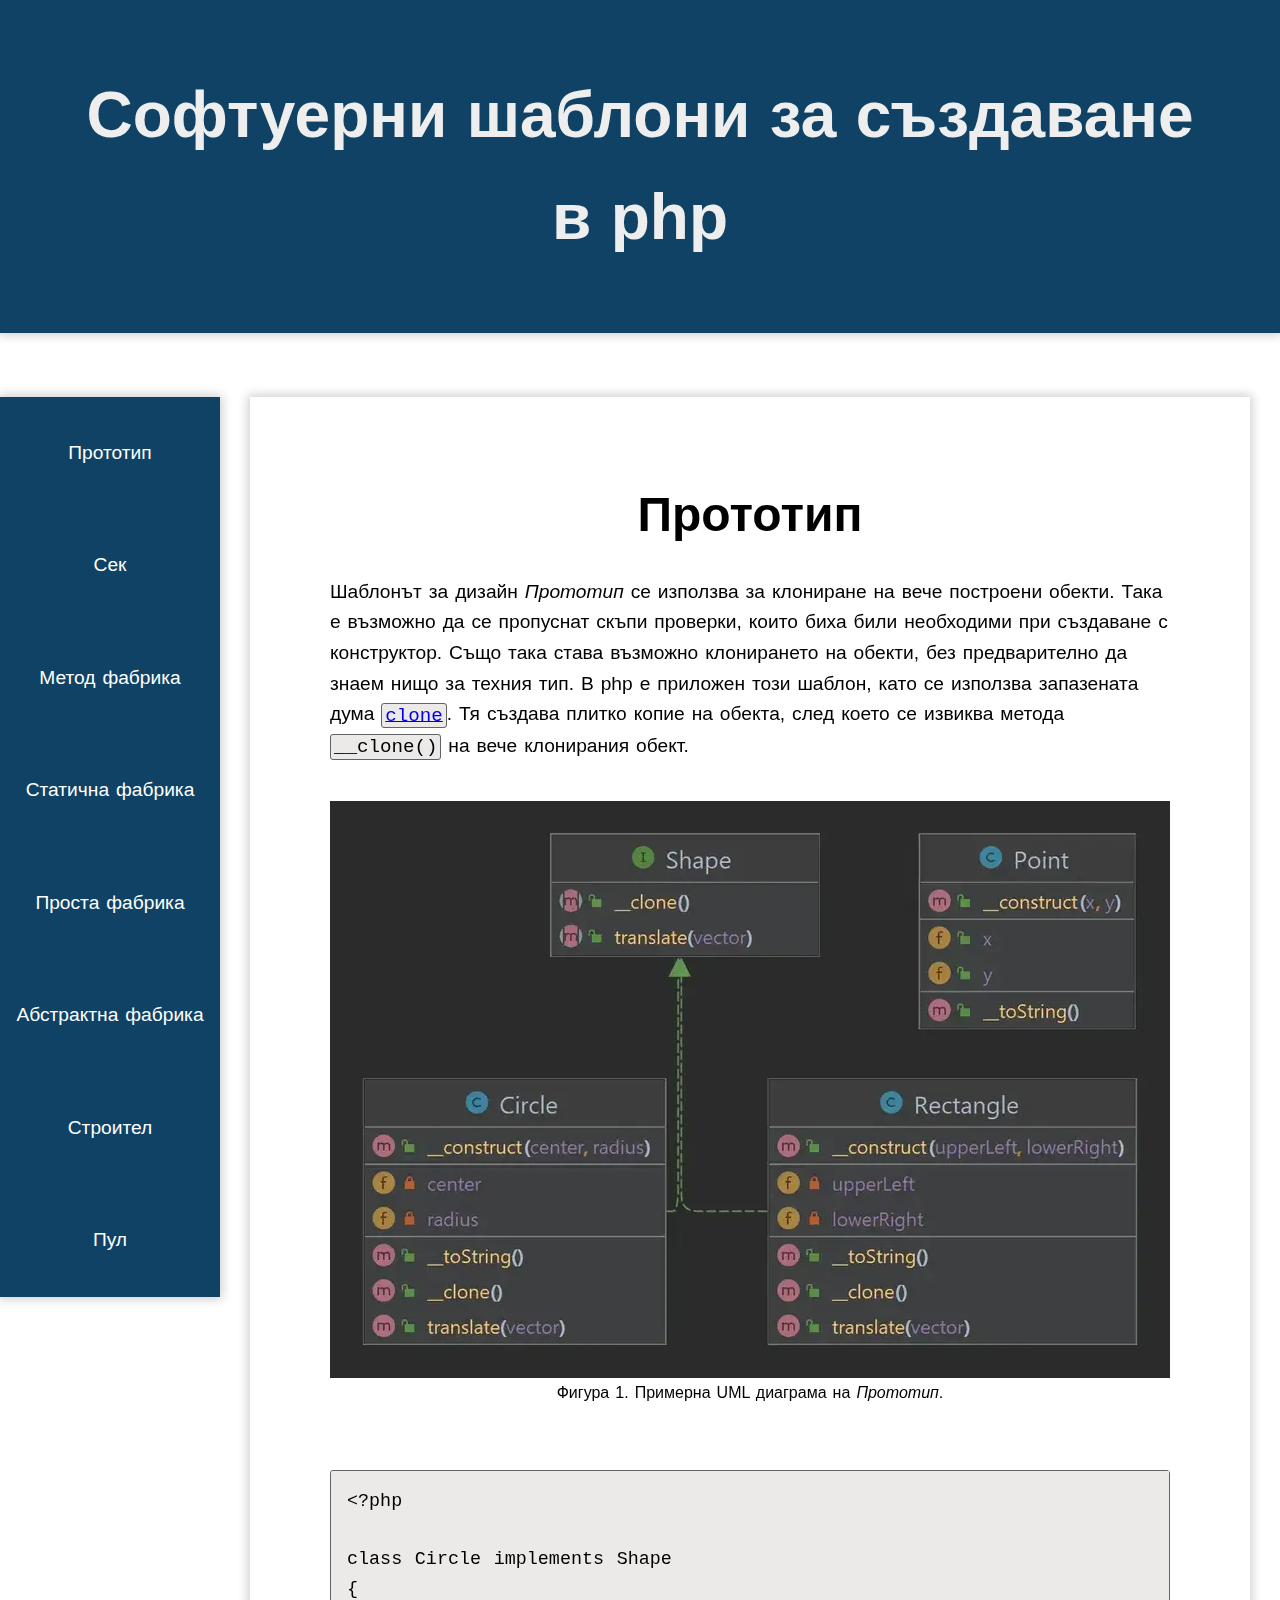
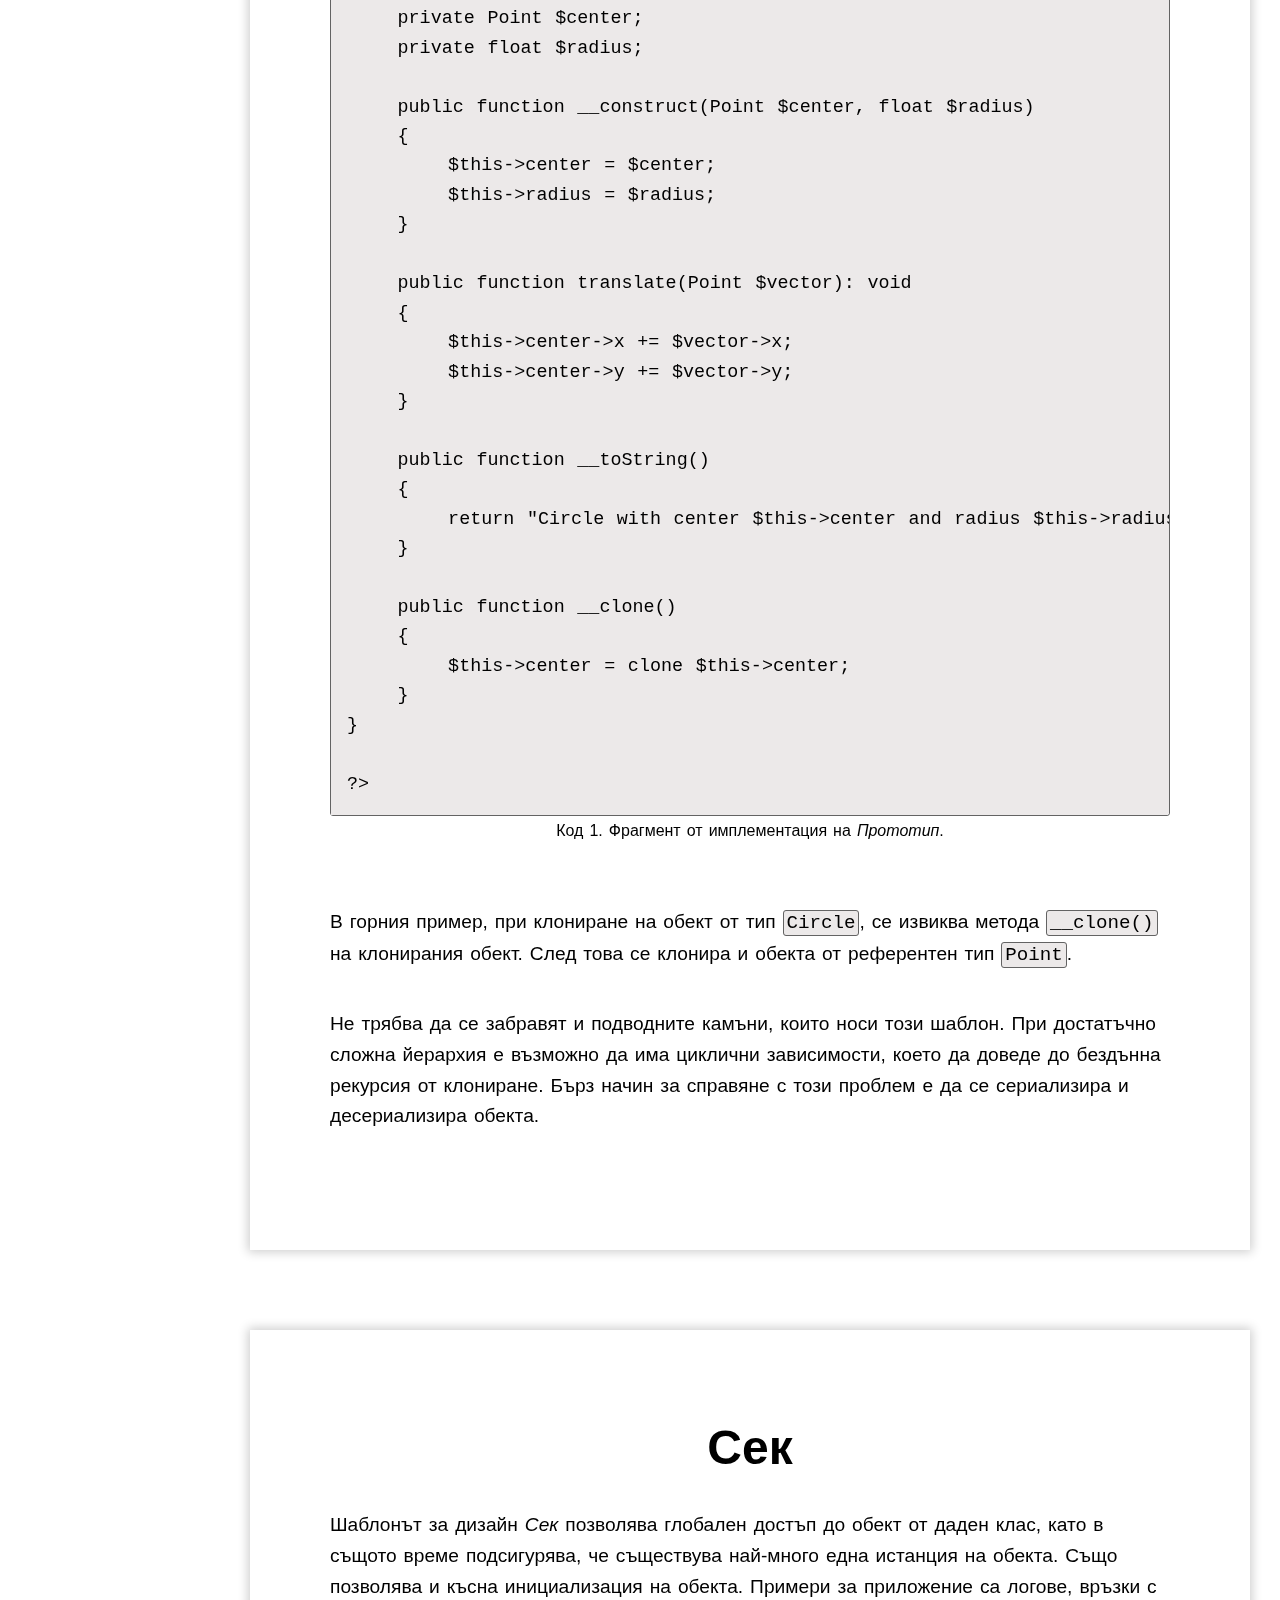
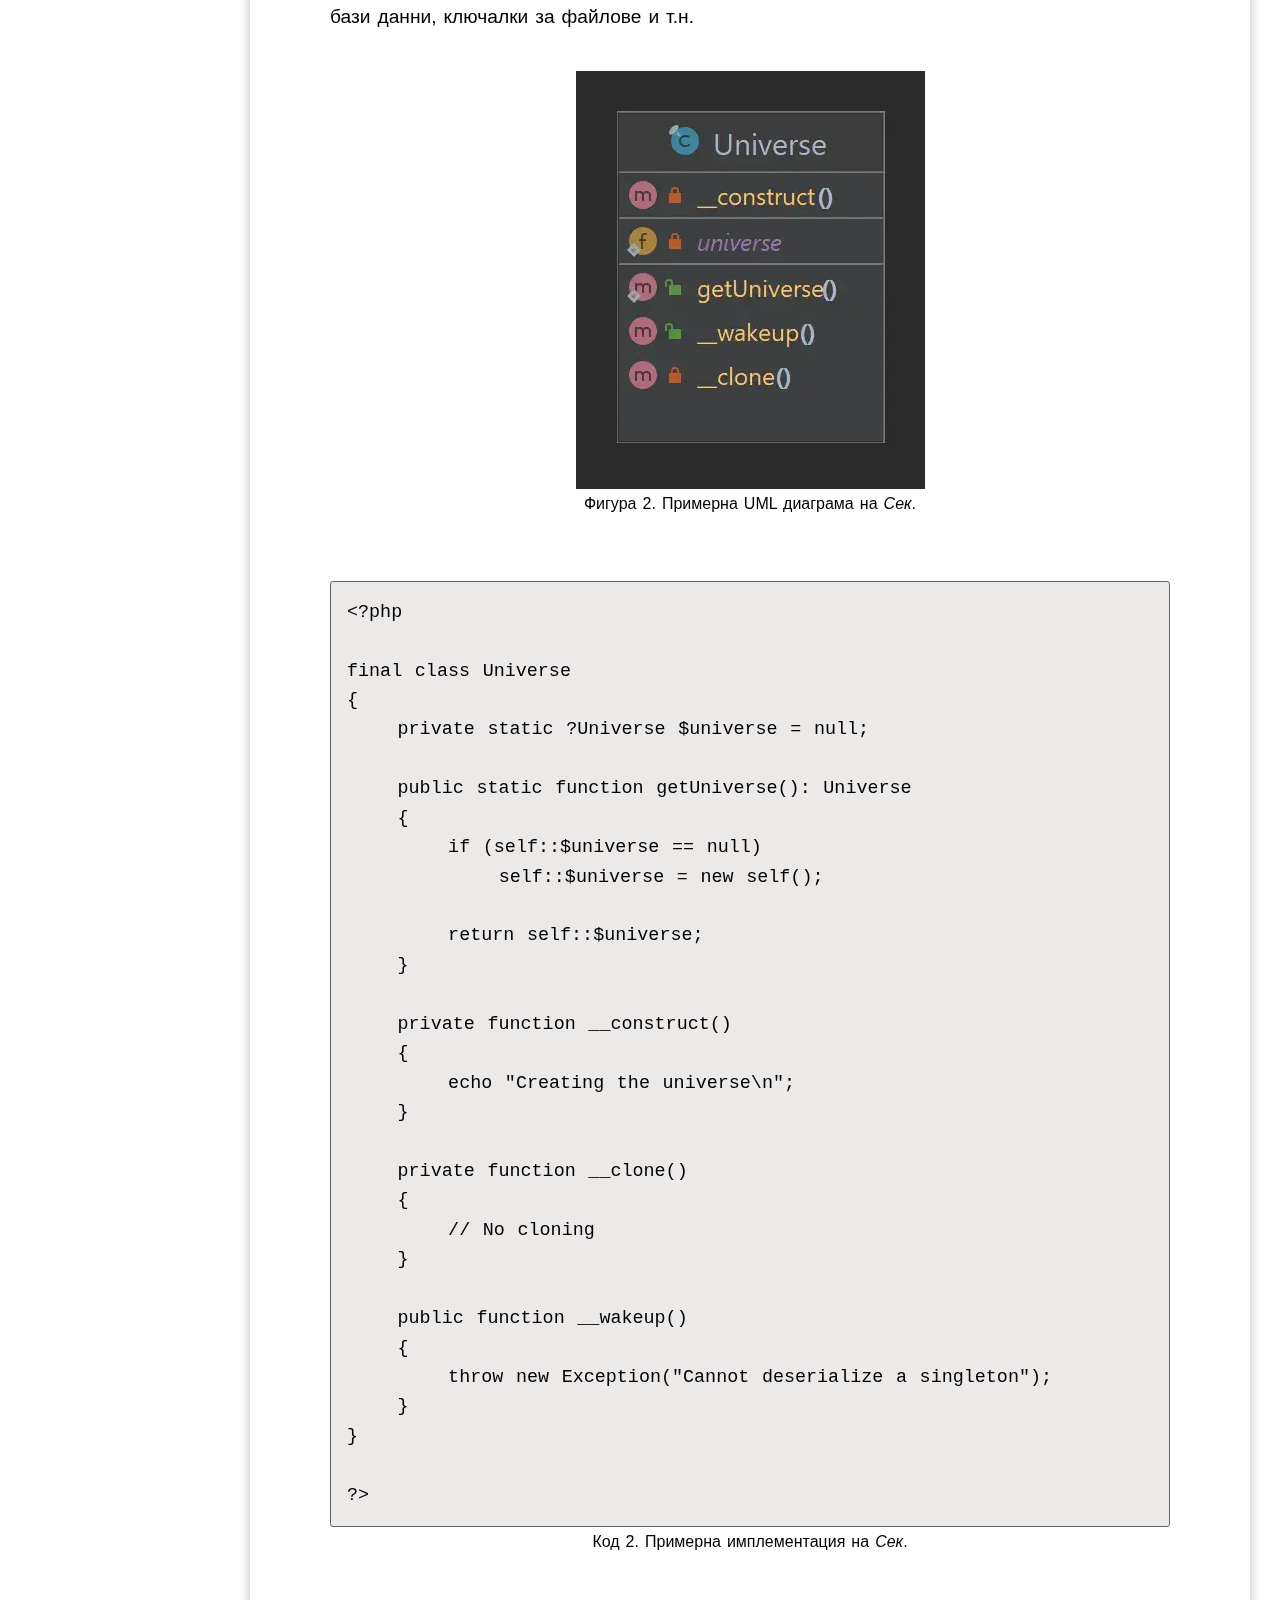
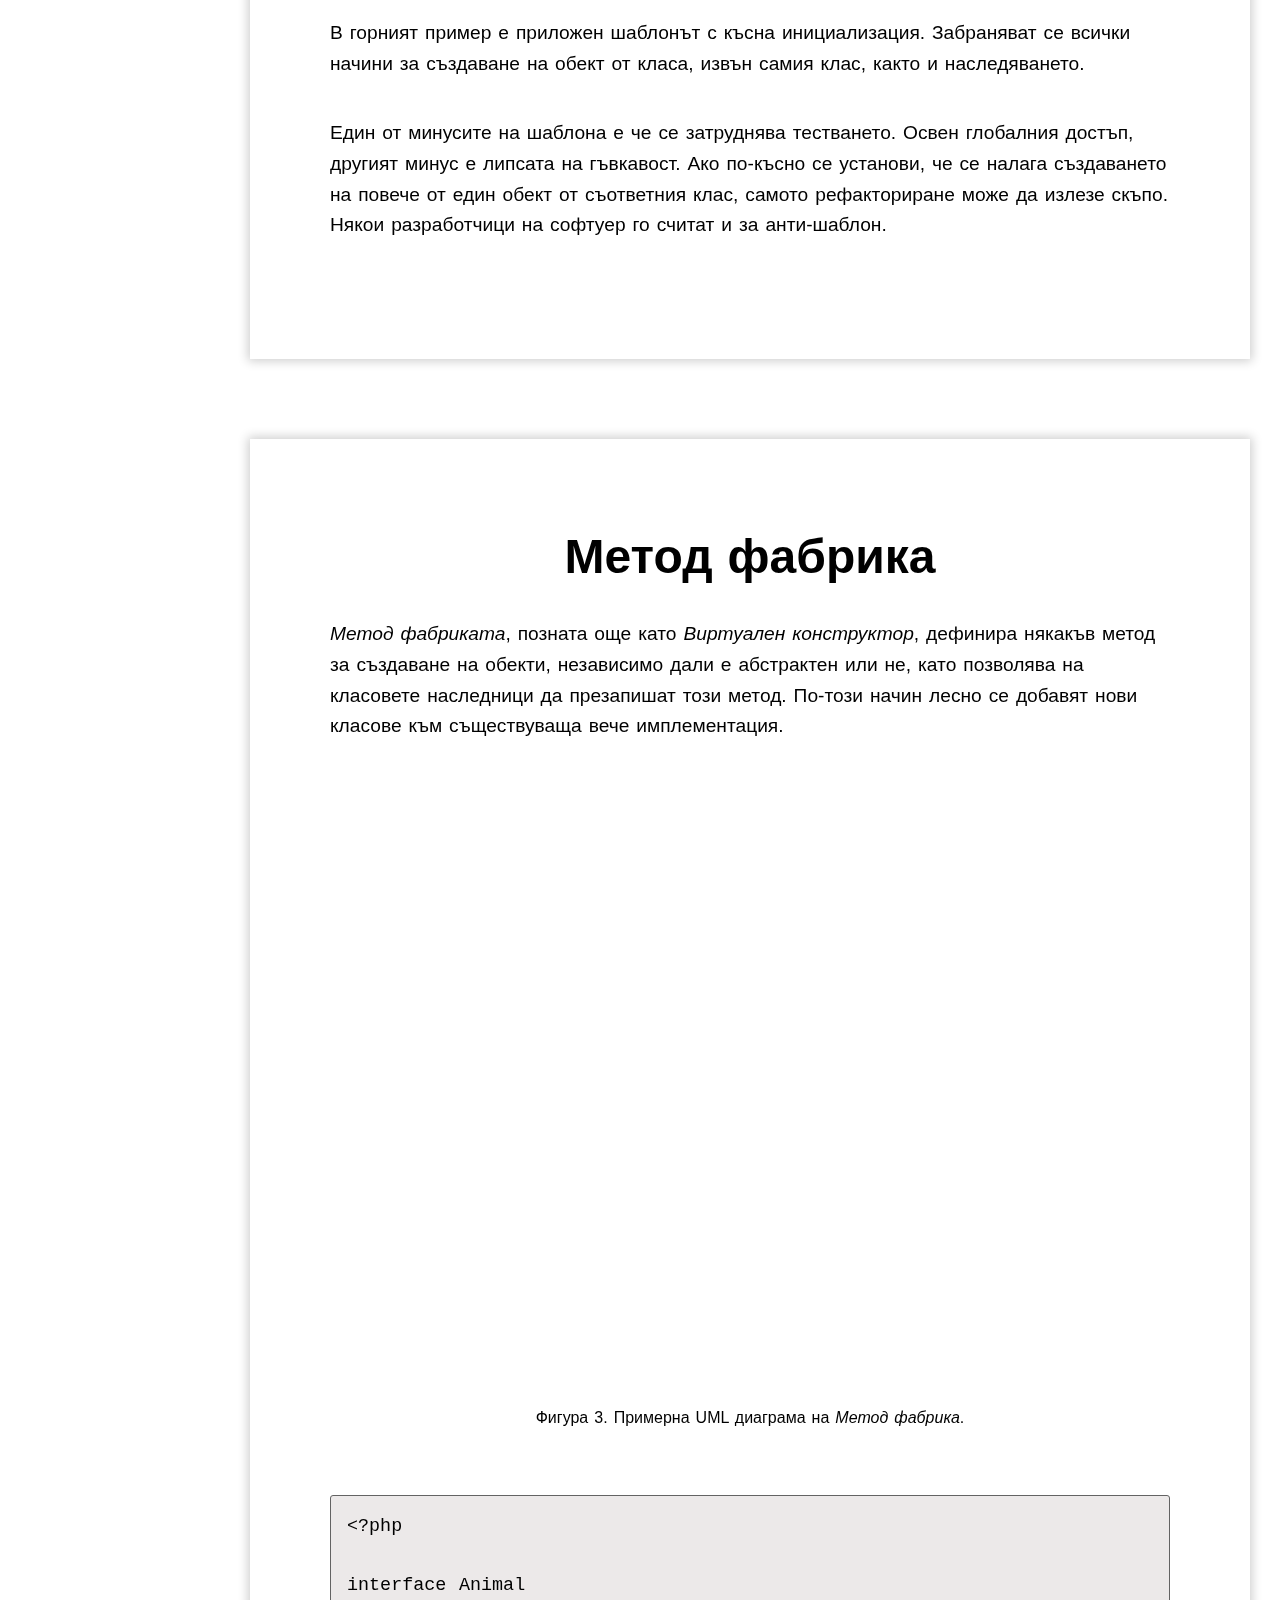
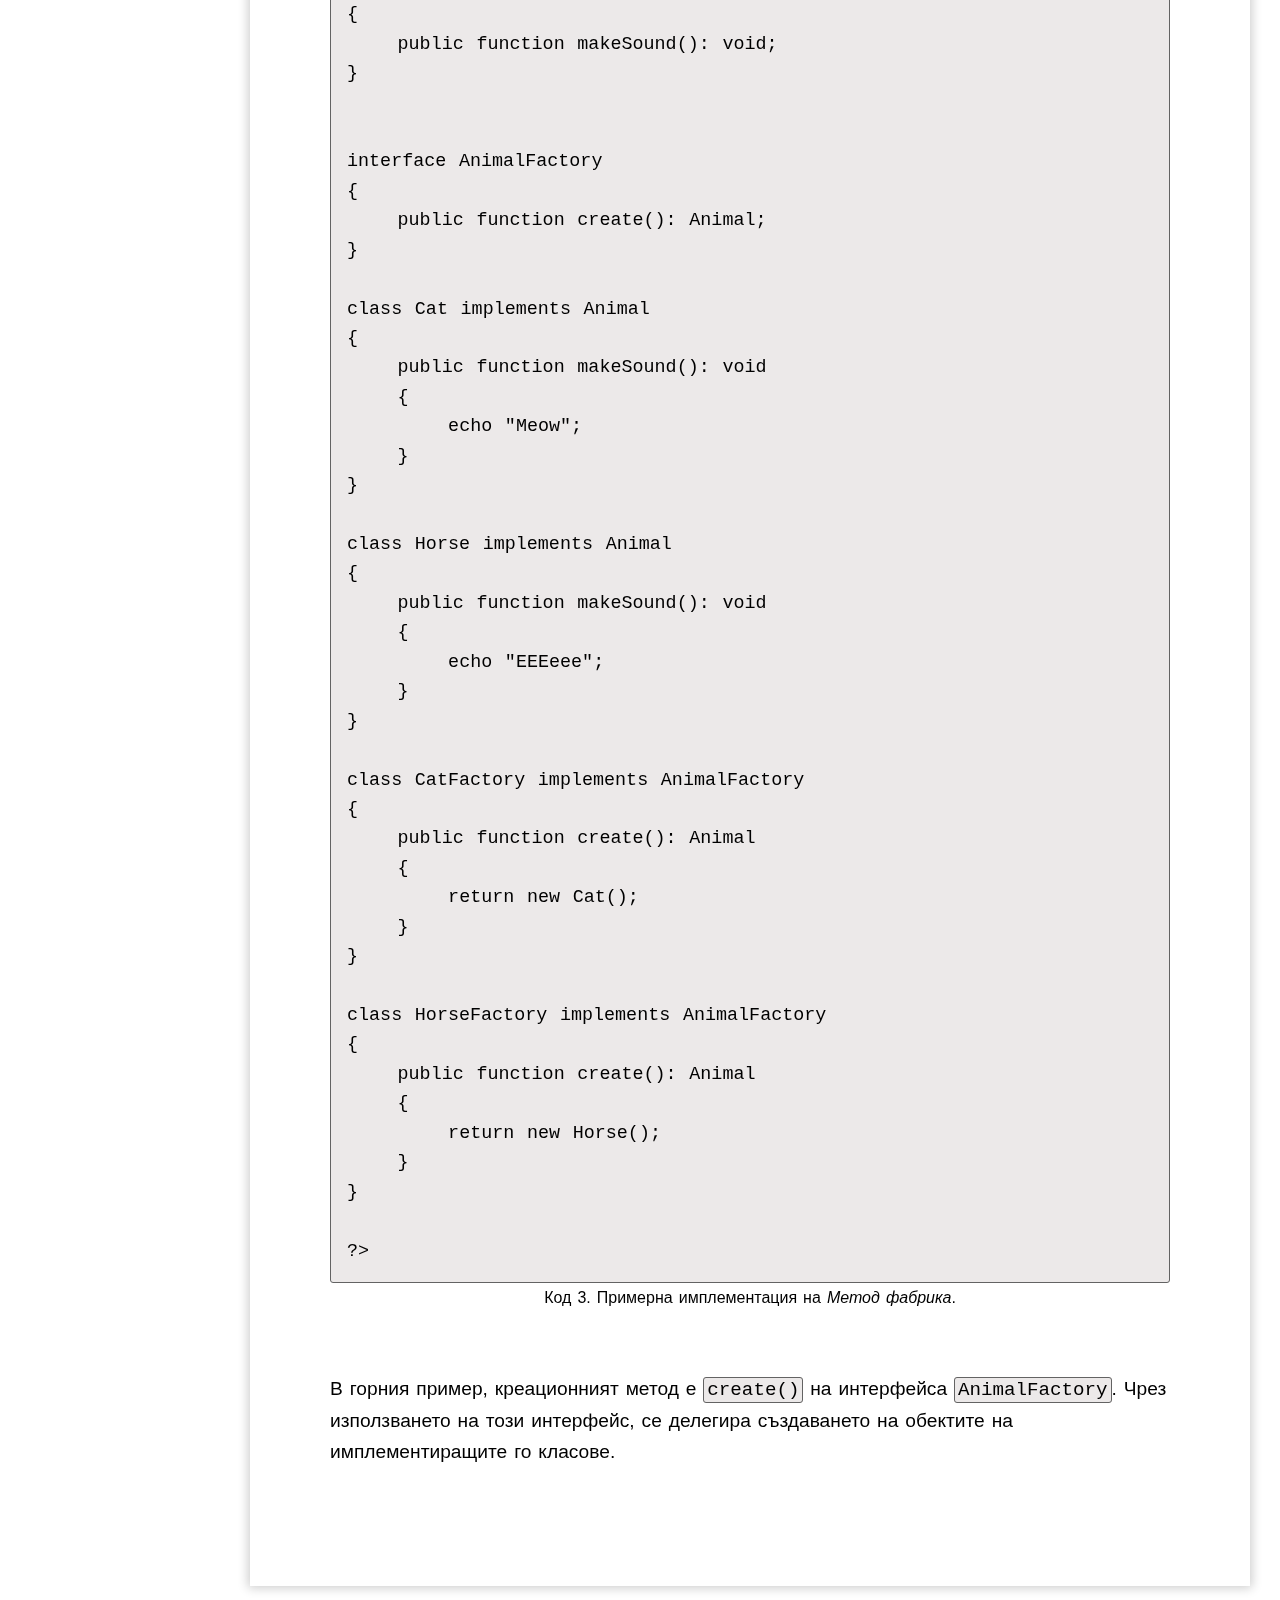
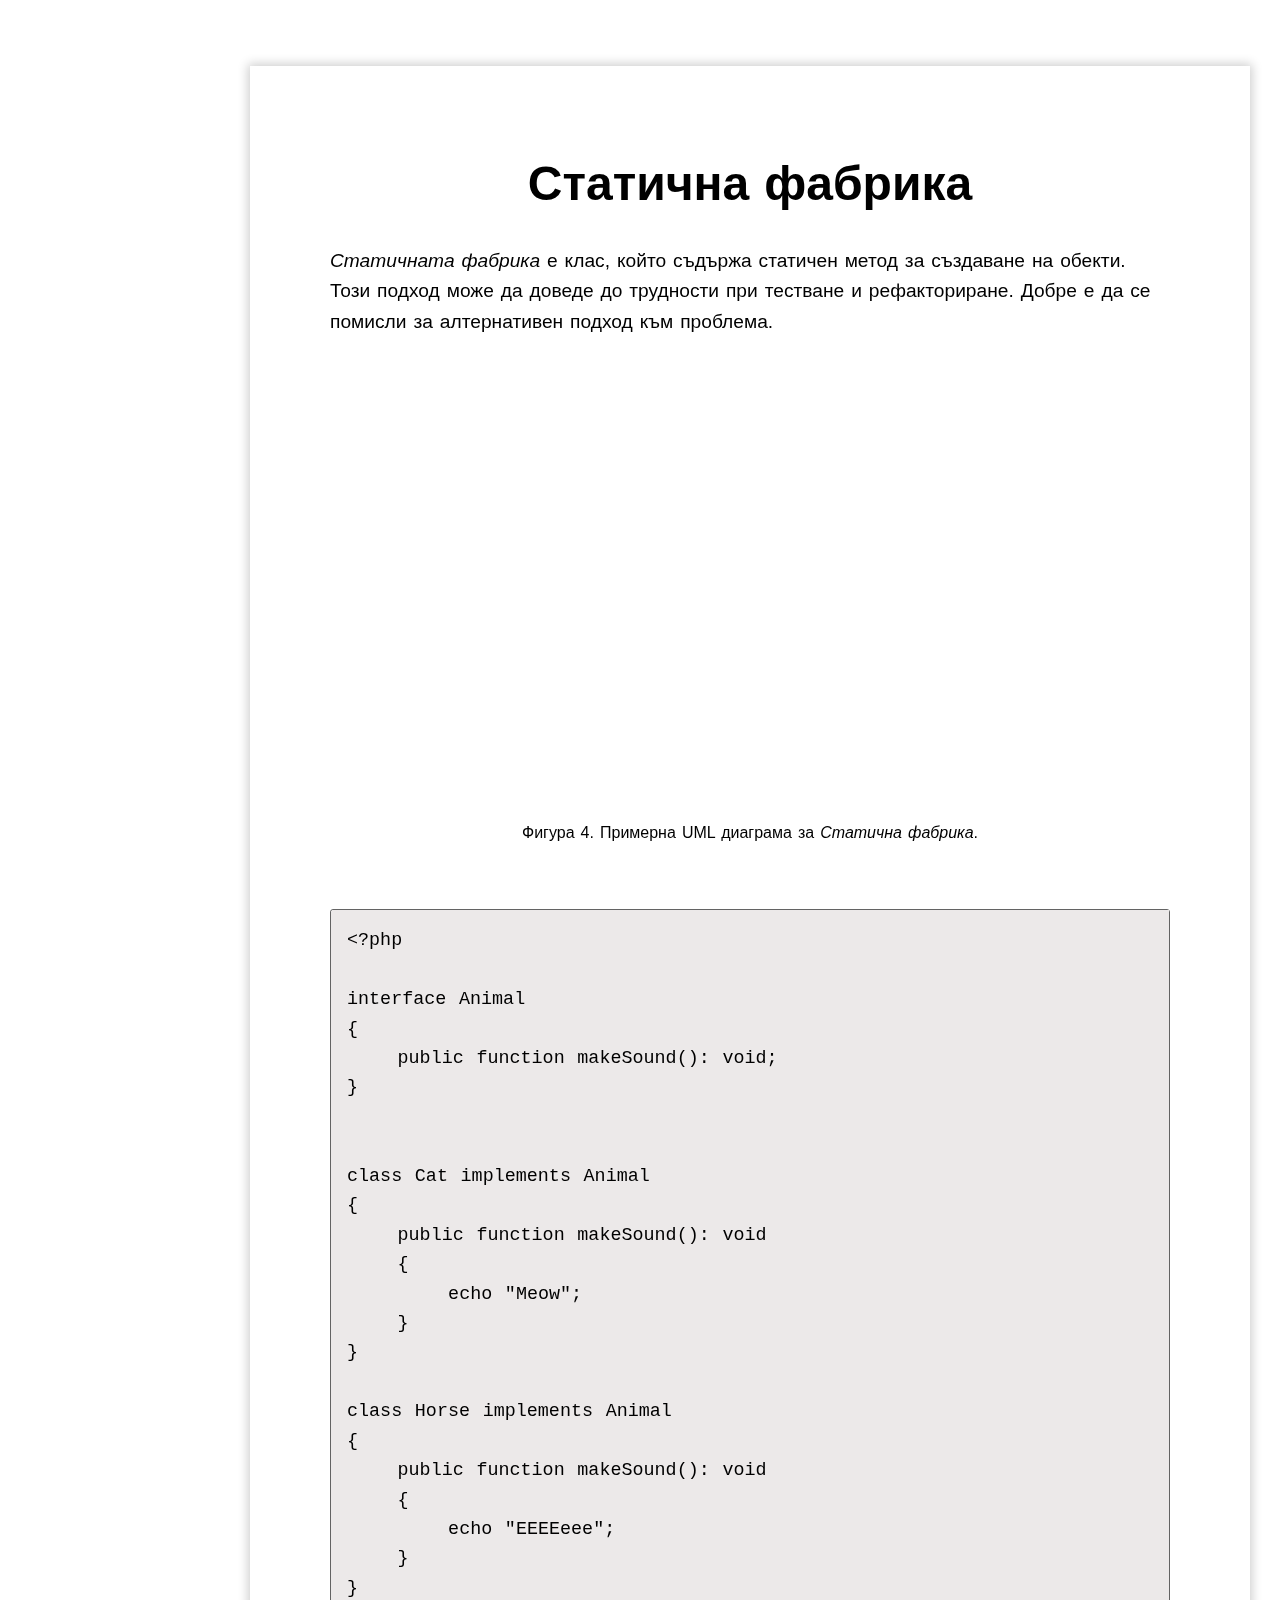
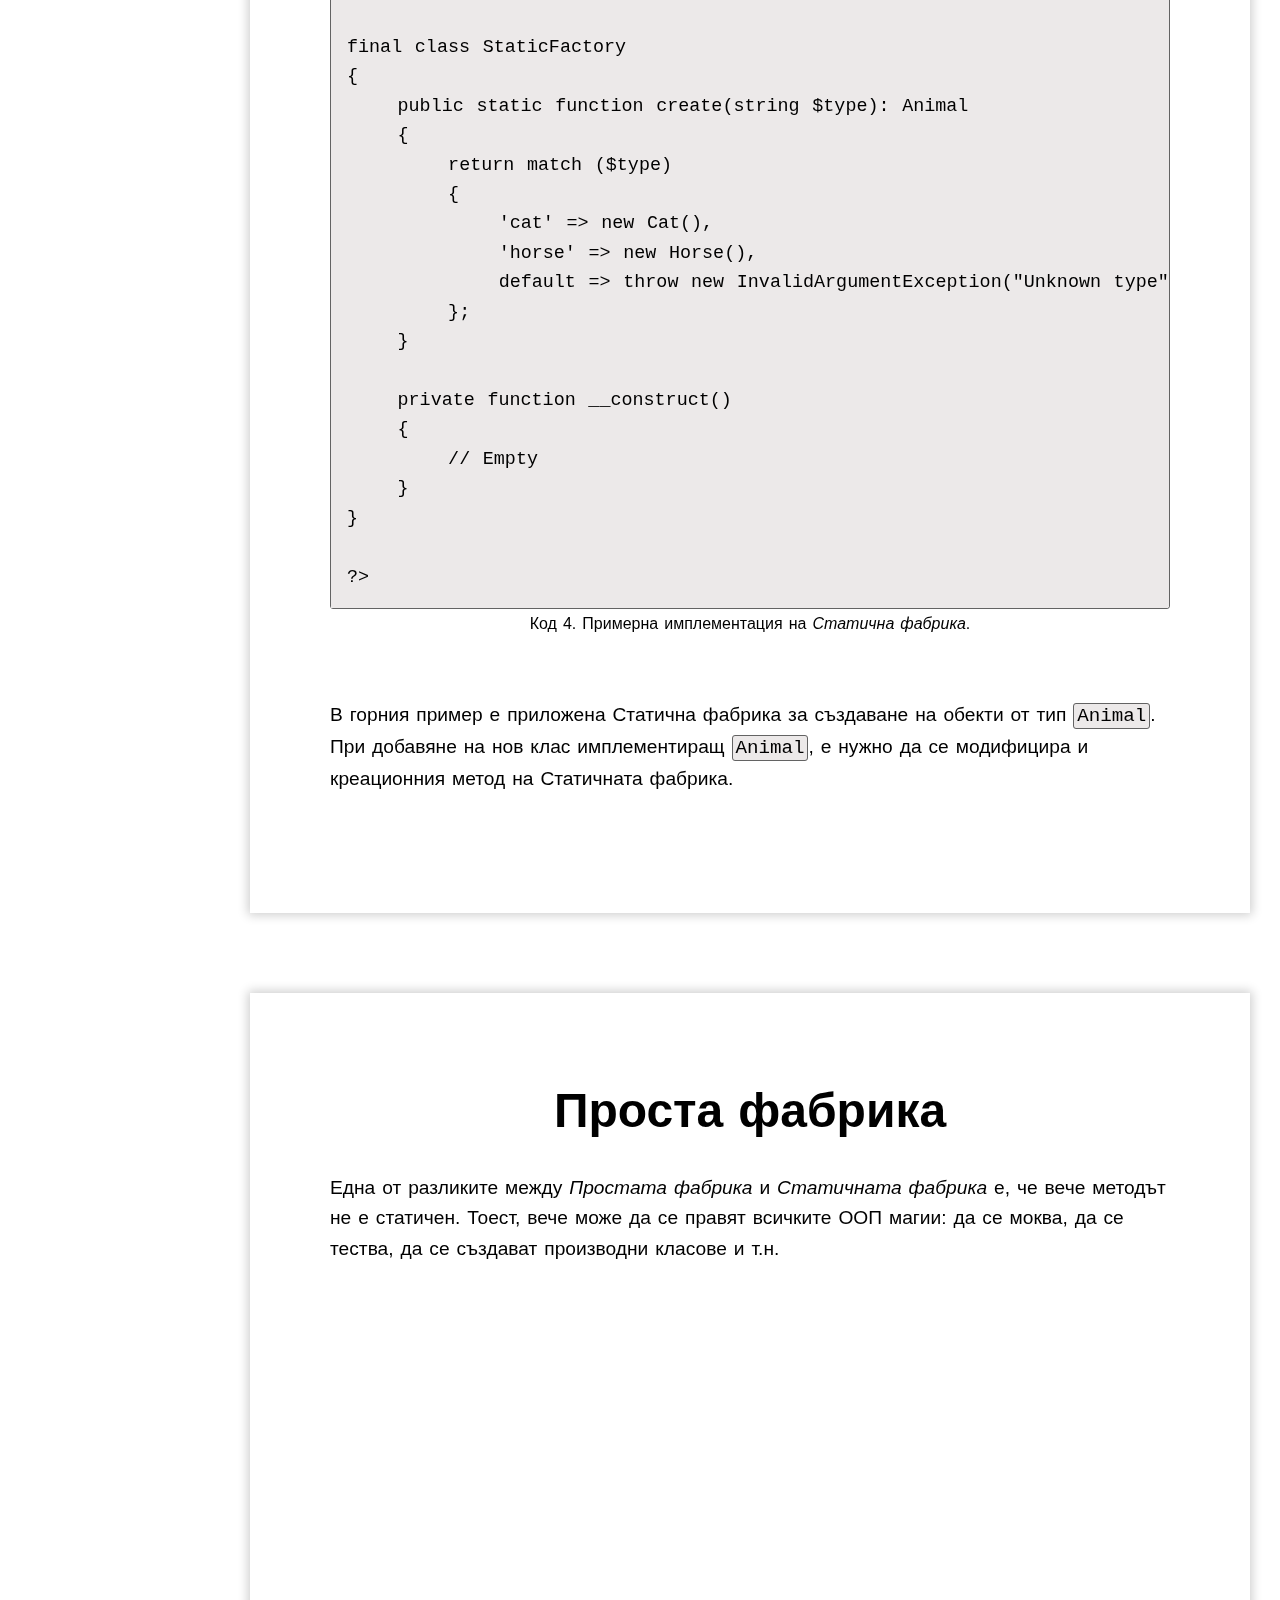
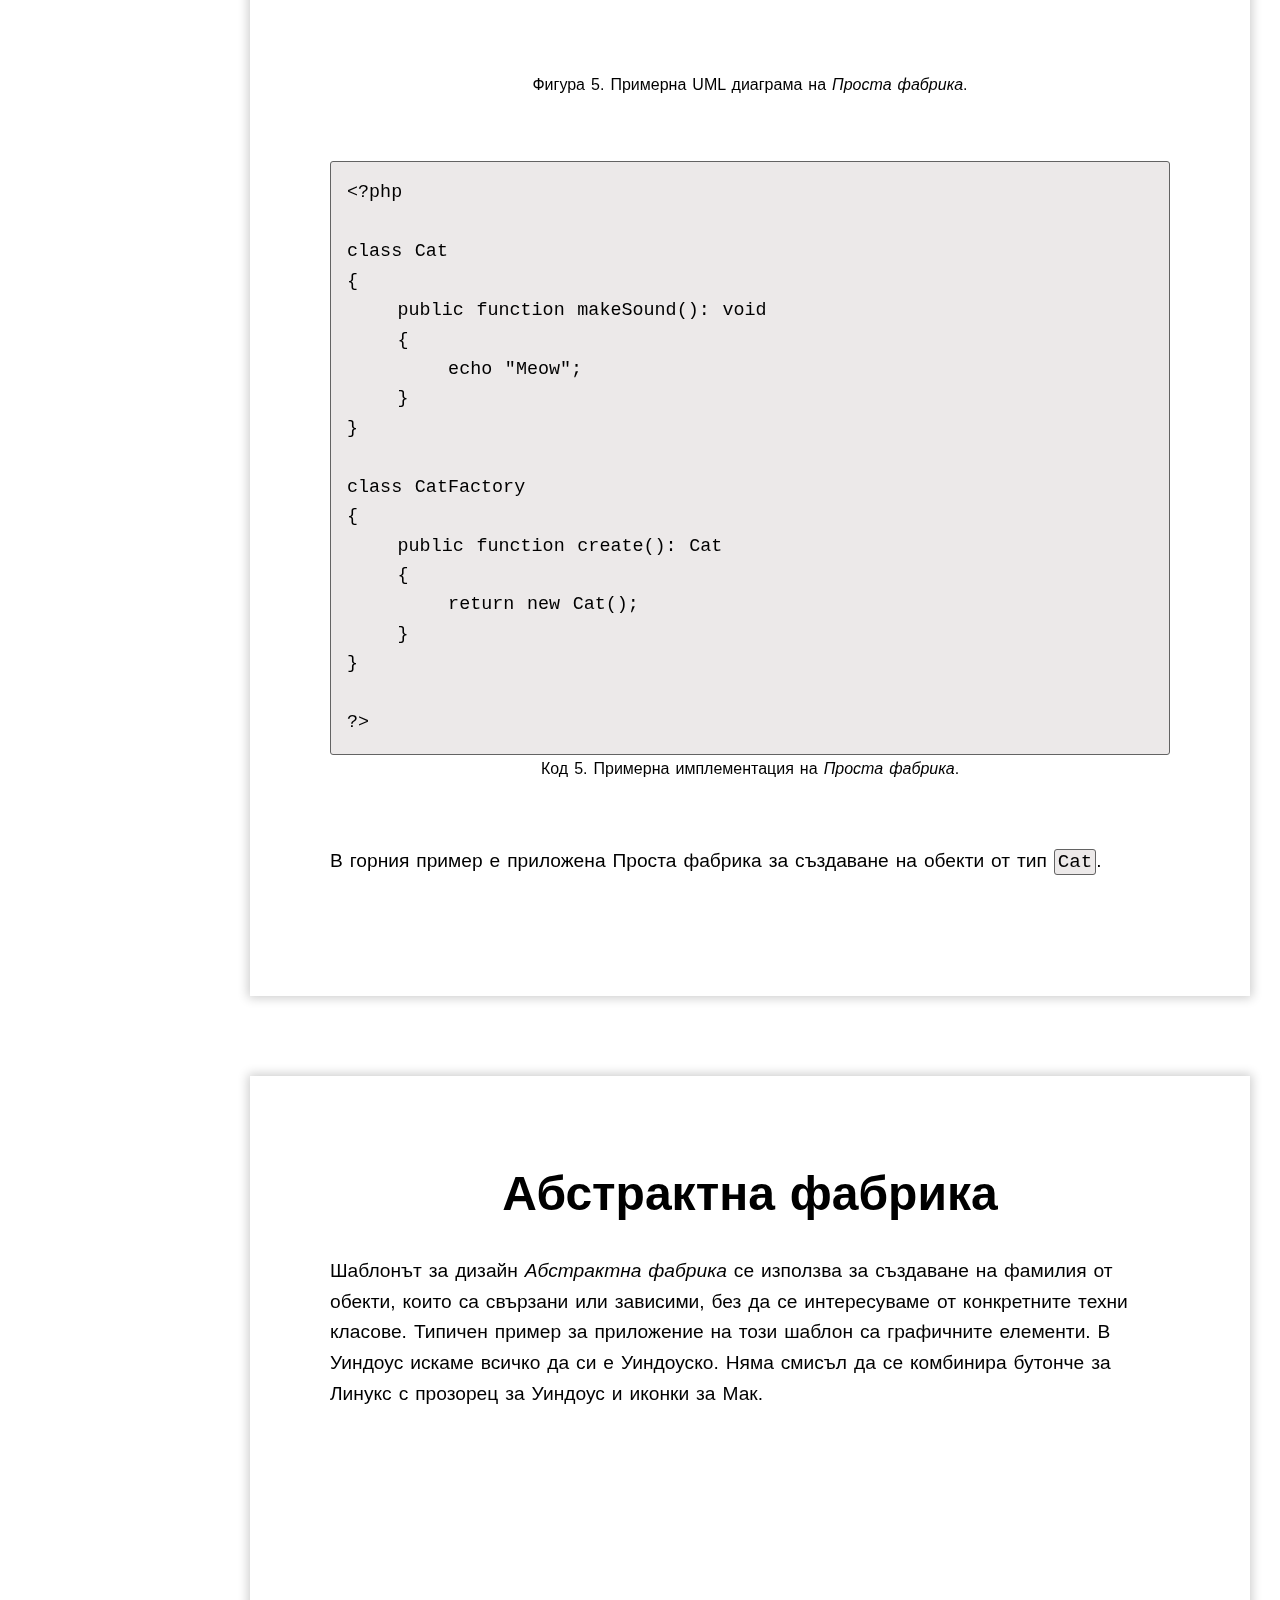
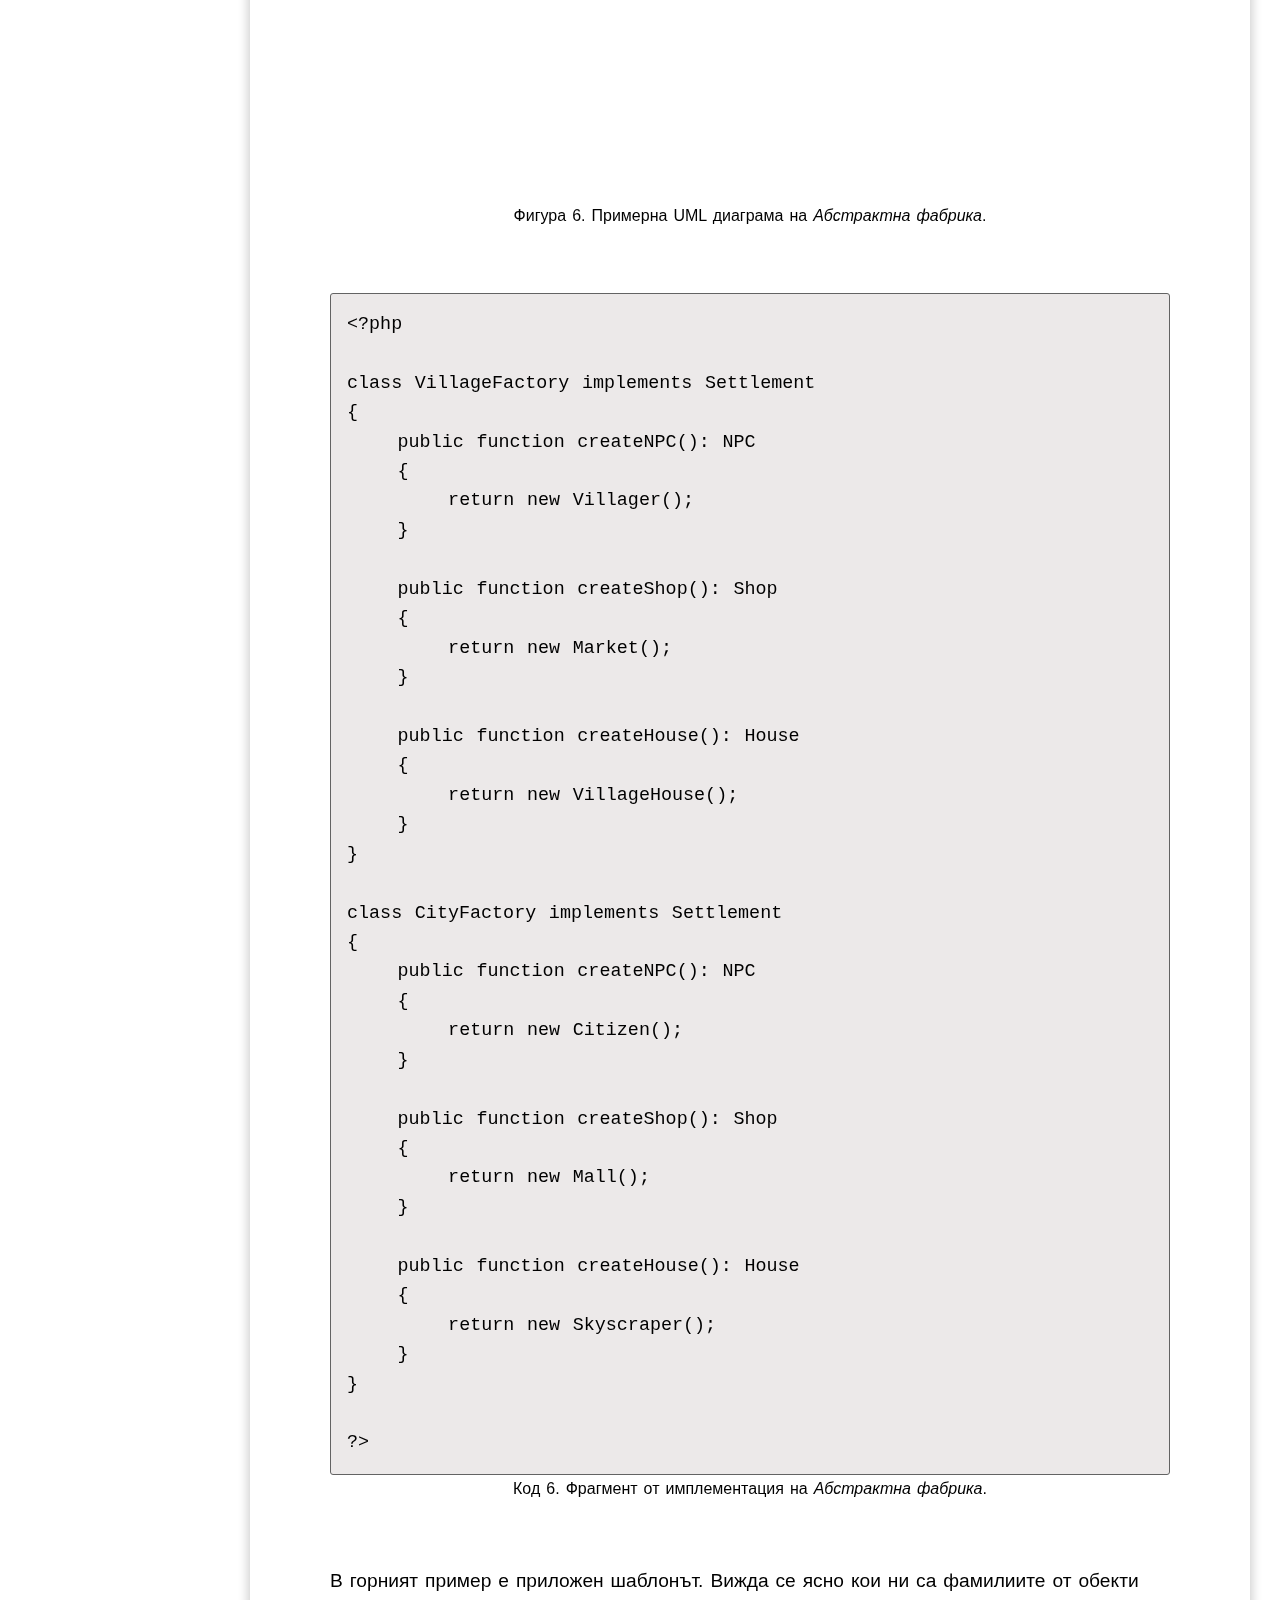
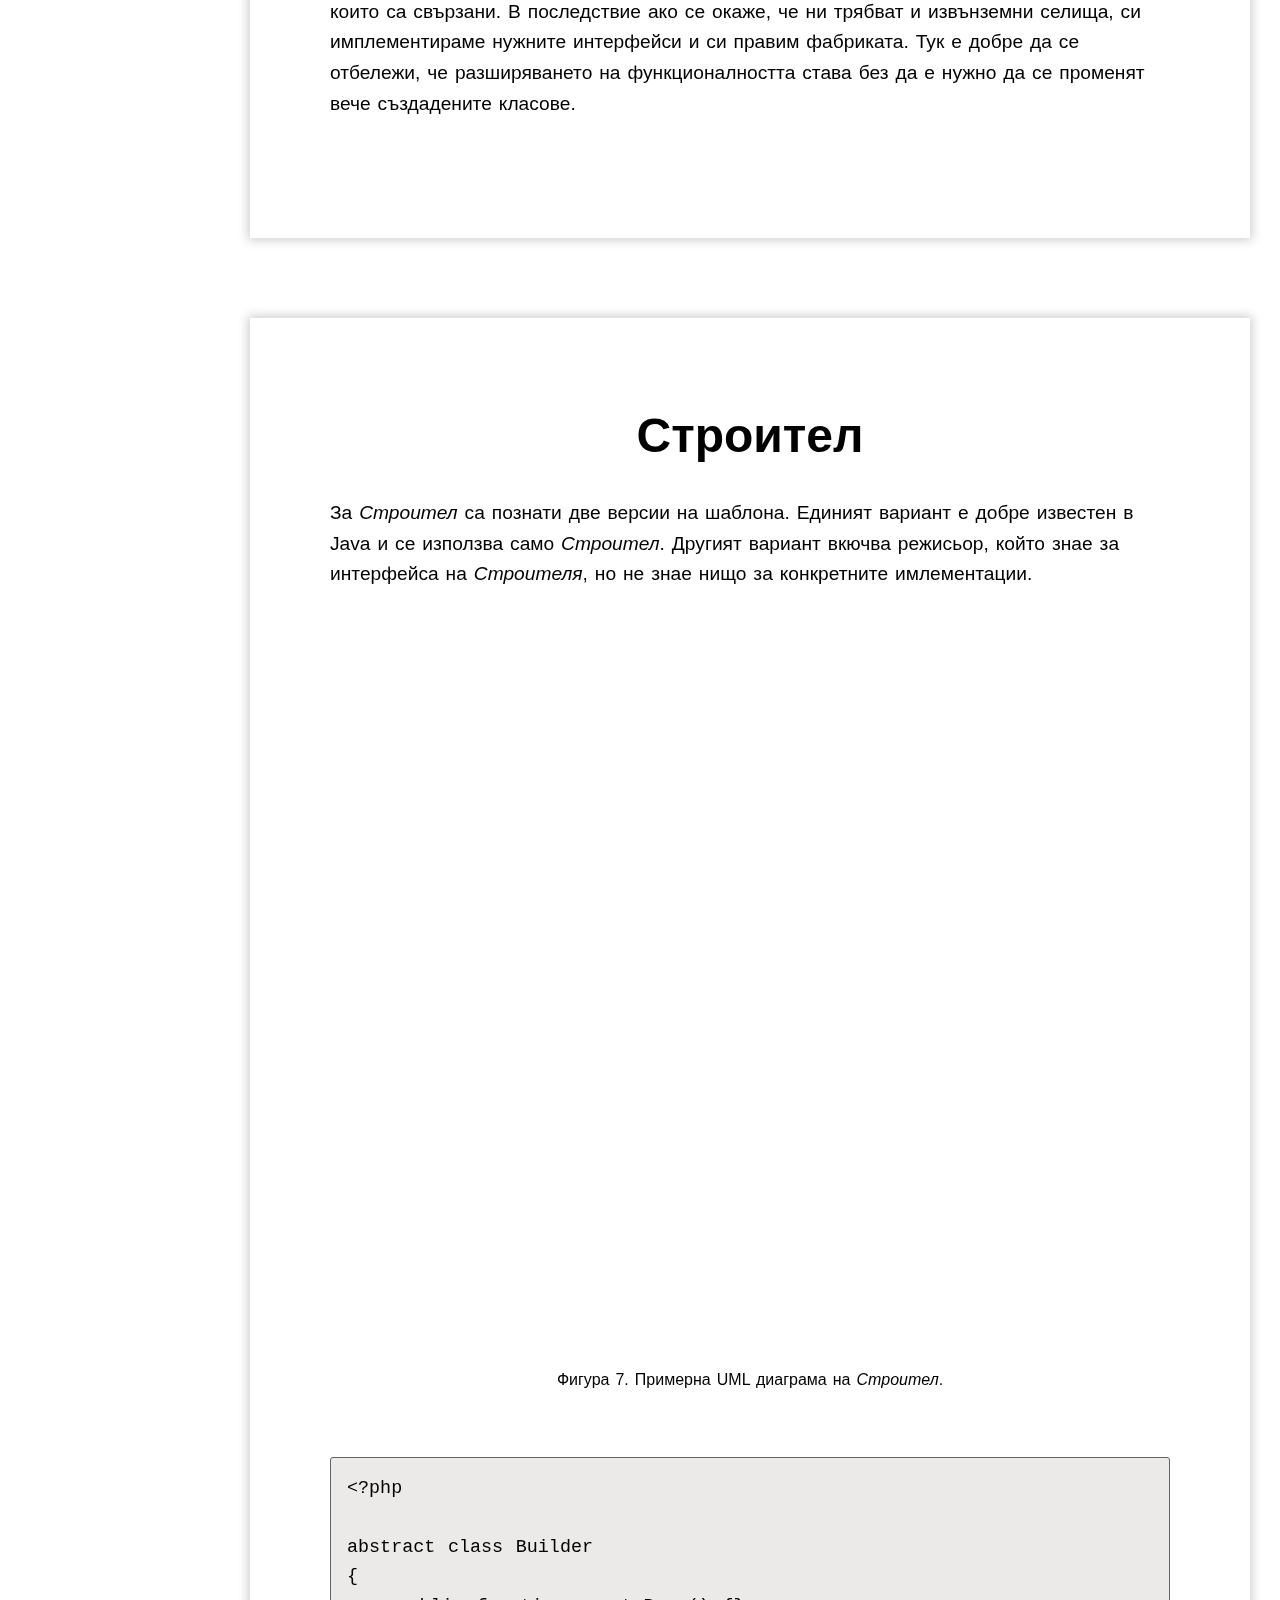
<file: index.html>
<!DOCTYPE html>
<html lang="bg">

<head>
    <meta charset="UTF-8">
    <meta name="viewport" content="width=device-width, initial-scale=1.0">
    <meta name="description" content="Софтуерни шаблони за създаване в php с UML диаграми и частични примери. Преглед на често срещани креационни шаблони.">
    <title>Софтуерни шаблони за създаване (в php)</title>
    
    <link rel="apple-touch-icon" sizes="180x180" href="/icons/apple-touch-icon.png">
    <link rel="icon" type="image/png" sizes="32x32" href="/icons/favicon-32x32.png">
    <link rel="icon" type="image/png" sizes="16x16" href="/icons/favicon-16x16.png">
    <link rel="manifest" href="/icons/site.webmanifest">
    <link rel="mask-icon" href="/icons/safari-pinned-tab.svg" color="#1c4956">
    <link rel="shortcut icon" href="/icons/favicon.ico">
    <meta name="msapplication-TileColor" content="#da532c">
    <meta name="msapplication-config" content="/icons/browserconfig.xml">
    <meta name="theme-color" content="#ffffff">
    
    <link rel="stylesheet" href="css/style.css">
    <script src="javascript/javascript.js" defer></script>
</head>

<body>
    <header>
        <h1>Софтуерни шаблони за създаване в php</h1>
    </header>

    <main>
    
        <!--Навигация-->
        <nav id="page-nav" class="page-nav" data-state="unkown">
            <ul class="nav-list">
                <li><a href="#prototype" onclick="closeMenuOnSmallScreen()">Прототип</a></li>
                <li><a href="#singleton" onclick="closeMenuOnSmallScreen()">Сек</a></li>
                <li><a href="#factory-method" onclick="closeMenuOnSmallScreen()">Метод фабрика</a></li>
                <li><a href="#static-factory" onclick="closeMenuOnSmallScreen()">Статична фабрика</a></li>
                <li><a href="#simple-factory" onclick="closeMenuOnSmallScreen()">Проста фабрика</a></li>
                <li><a href="#abstract-factory" onclick="closeMenuOnSmallScreen()">Абстрактна фабрика</a></li>
                <li><a href="#builder" onclick="closeMenuOnSmallScreen()">Строител</a></li>
                <li><a href="#pool" onclick="closeMenuOnSmallScreen()">Пул</a></li>
            </ul>
        </nav>

        <button id="menu-btn" onclick="menuBtnClicked()">
            -&gt;
         </button>

        <div class="content-container">
            <!-- Прототип -->
            <article id="prototype">
                <h2> Прототип </h2>
                <p>
                    Шаблонът за дизайн <em>Прототип</em> се използва за клониране на вече построени обекти. Така е възможно да се пропуснат скъпи проверки, които биха били необходими при създаване с конструктор. 
                    Също така става възможно клонирането на обекти, без предварително да знаем нищо за техния тип. 
                    В php е приложен този шаблон, като се използва запазената дума <a href="https://www.php.net/manual/en/language.oop5.cloning.php" target="_blank"><code class="inline-code">clone</code></a>.
                    Тя създава плитко копие на обекта, след което се извиква метода <code class="inline-code">__clone()</code> на вече клонирания обект.
                </p>
                <figure id="fig1">
                    <img 
                        src="img/01_01_prototype_1046x718.webp" 
                        srcset="img/01_01_prototype_523x359.webp 523w, img/01_01_prototype_840x577.webp 840w, img/01_01_prototype_1046x718.webp 1046w"
                        sizes="(min-width: 1280px) 840px, (min-width: 1000px) calc(83.08vw - 207px), calc(100vw - 10rem)"
                        class="uml-image" title="Примерна UML диаграма на Прототип" alt="Примерна UML диаграма на Прототип" width="1046" height="718">
                    <figcaption>Фигура 1. Примерна UML диаграма на <em>Прототип</em>.</figcaption>
                </figure>

                <figure id="code1">
<pre><code>&lt;?php

class Circle implements Shape
{
    private Point $center;
    private float $radius;

    public function __construct(Point $center, float $radius)
    {
        $this->center = $center;
        $this->radius = $radius;
    }

    public function translate(Point $vector): void
    {
        $this->center->x += $vector->x;
        $this->center->y += $vector->y;
    }

    public function __toString()
    {
        return "Circle with center $this->center and radius $this->radius";
    }

    public function __clone()
    {
        $this->center = clone $this->center;
    }
}

?&gt;</code></pre>
                    <figcaption>Код 1. Фрагмент от имплементация на <em>Прототип</em>.</figcaption>
                    <p>
                        В горния пример, при клониране на  обект от тип <code class="inline-code">Circle</code>, се извиква метода <code class="inline-code">__clone()</code> на клонирания обект. След това се клонира и
                        обекта от референтен тип <code class="inline-code">Point</code>.
                    </p>
                </figure>
                <p>
                    Не трябва да се забравят и подводните камъни, които носи този шаблон. 
                    При достатъчно сложна йерархия е възможно да има циклични зависимости, което да доведе до бездънна рекурсия от клониране. 
                    Бърз начин за справяне с този проблем е да се сериализира и десериализира обекта.
                </p>
            </article>

             <!-- Сек -->
             <article id="singleton">
                <h2>Сек</h2>
                <p>
                    Шаблонът за дизайн <em>Сек</em> позволява глобален достъп до обект от даден клас, като в същото време подсигурява, 
                    че съществува най-много една истанция на обекта. Също позволява и късна инициализация на обекта. Примери за приложение са логове, връзки с бази данни, ключалки за файлове и т.н.
                </p>
                <figure id="fig2">
                    <img src="img/01_02_singleton_349x718.webp" class="uml-image" title="Примерна UML диаграма на Сек" alt="Примерна UML диаграма на Сек" loading="lazy" width="349" height="418">
                    <figcaption>Фигура 2. Примерна UML диаграма на <em>Сек</em>.</figcaption>
                </figure>

                <figure id="code2">
<pre><code>&lt;?php

final class Universe
{
    private static ?Universe $universe = null;

    public static function getUniverse(): Universe
    {
        if (self::$universe == null)
            self::$universe = new self();

        return self::$universe;
    }

    private function __construct()
    {
        echo "Creating the universe\n";
    }

    private function __clone()
    {
        // No cloning
    }

    public function __wakeup()
    {
        throw new Exception("Cannot deserialize a singleton");
    }
}

?&gt;</code></pre>
                    <figcaption>Код 2. Примерна имплементация на <em>Сек</em>.</figcaption>
                    <p>
                        В горният пример е приложен шаблонът с късна инициализация. Забраняват се всички начини за създаване на обект от класа, извън самия клас, както и наследяването.
                    </p>
                </figure>
                <p>
                    Един от минусите на шаблона е че се затруднява тестването. Освен глобалния достъп, другият минус е липсата на гъвкавост. 
                    Ако по-късно се установи, че се налага създаването на повече от един обект от съответния клас, самото рефакториране може да излезе скъпо. Някои разработчици на софтуер го считат и за анти-шаблон.
                </p>
            </article>

             <!-- Метод фабрика -->
             <article id="factory-method">
                <h2> Метод фабрика </h2>
                <p>
                    <em>Метод фабриката</em>, позната още като <em>Виртуален конструктор</em>, дефинира някакъв метод за създаване на обекти, независимо дали е абстрактен или не, като 
                    позволява на класовете наследници да презапишат този метод. По-този начин лесно се добавят нови класове към съществуваща вече имплементация.
                </p>
                <figure id="fig3">
                    <img 
                        src="img/01_03_factory-method_941x698.webp"
                        srcset="img/01_03_factory-method_460x349.webp 460w, img/01_03_factory-method_941x698.webp 941w"
                        sizes="(min-width: 1280px) 840px, (min-width: 1000px) calc(83.08vw - 207px), calc(100vw - 10rem)"
                        class="uml-image" title="Примерна UML диаграма на Метод фабрика" alt="Примерна UML диаграма на Метод фабрика" loading="lazy" width="941" height="698">
                    <figcaption>Фигура 3. Примерна UML диаграма на <em>Метод фабрика</em>.</figcaption>
                </figure>

                <figure id="code3">
<pre><code>&lt;?php

interface Animal
{
    public function makeSound(): void;
}


interface AnimalFactory
{
    public function create(): Animal;
}

class Cat implements Animal
{
    public function makeSound(): void
    {
        echo "Meow";
    }
}

class Horse implements Animal
{
    public function makeSound(): void
    {
        echo "EEEeee";
    }
}

class CatFactory implements AnimalFactory
{
    public function create(): Animal
    {
        return new Cat();
    }
}

class HorseFactory implements AnimalFactory
{
    public function create(): Animal
    {
        return new Horse();
    }
}

?&gt;</code></pre>
                    <figcaption>Код 3. Примерна имплементация на <em>Метод фабрика</em>.</figcaption>
                    <p>
                        В горния пример, креационният метод е <code class="inline-code">create()</code> на интерфейса <code class="inline-code">AnimalFactory</code>. 
                        Чрез използването на този интерфейс, се делегира създаването на обектите на имплементиращите го класове.
                    </p>
                </figure>
            </article>

             <!-- Статична фабрика -->
             <article id="static-factory">
                <h2> Статична фабрика </h2>
                <p>
                    <em>Статичната фабрика</em> е клас, който съдържа статичен метод за създаване на обекти. Този подход може да доведе до трудности при тестване и рефакториране. Добре е да се помисли за алтернативен подход към проблема.
                </p>
                <figure id="fig4">
                    <img src="img/01_04_static-factory_810x442.webp" class="uml-image" title="Примерна UML диаграма за Статична фабрика" alt="Примерна UML диаграма на Статична фабрика" loading="lazy" width="810" height="442">
                    <figcaption>Фигура 4. Примерна UML диаграма за <em>Статична фабрика</em>.</figcaption>
                </figure>

                <figure id="code4">
<pre><code>&lt;?php

interface Animal
{
    public function makeSound(): void;
}


class Cat implements Animal
{
    public function makeSound(): void
    {
        echo "Meow";
    }
}

class Horse implements Animal
{
    public function makeSound(): void
    {
        echo "EEEEeee";
    }
}

final class StaticFactory
{
    public static function create(string $type): Animal
    {
        return match ($type)
        {
            'cat' => new Cat(),
            'horse' => new Horse(),
            default => throw new InvalidArgumentException("Unknown type"),
        };
    }

    private function __construct()
    {
        // Empty
    }
}

?&gt;</code></pre>
                    <figcaption>Код 4. Примерна имплементация на <em>Статична фабрика</em>.</figcaption>
                    <p>
                        В горния пример е приложена Статична фабрика за създаване на обекти от тип <code class="inline-code">Animal</code>. 
                        При добавяне на нов клас имплементиращ <code class="inline-code">Animal</code>, е нужно да се модифицира и креационния метод на Статичната фабрика.
                    </p>
                </figure>
            </article>

             <!-- Проста фабрика -->
             <article id="simple-factory">
                <h2> Проста фабрика </h2>
                <p>
                    Една от разликите между <em>Простата фабрика</em> и <em>Статичната фабрика</em> е, че вече методът не е статичен.
                    Тоест, вече може да се правят всичките ООП магии: да се моква, да се тества, да се създават производни класове и т.н.
                </p>
                <figure id="fig5">
                    <img src="img/01_05_simple-factory_311x367.webp" class="uml-image" title="Примерна UML диаграма на Проста фабрика" alt="Примерна UML диаграма на Проста фабрика" loading="lazy" width="311" height="367">
                    <figcaption>Фигура 5. Примерна UML диаграма на <em>Проста фабрика</em>.</figcaption>
                </figure>

                <figure id="code5">
<pre><code>&lt;?php

class Cat
{
    public function makeSound(): void
    {
        echo "Meow";
    }
}

class CatFactory
{
    public function create(): Cat
    {
        return new Cat();
    }
}

?&gt;</code></pre>
                    <figcaption>Код 5. Примерна имплементация на <em>Проста фабрика</em>.</figcaption>
                    <p>
                        В горния пример е приложена Проста фабрика за създаване на обекти от тип <code class="inline-code">Cat</code>.
                    </p>
                </figure>
            </article>

             <!-- Абстрактна фабрика -->
             <article id="abstract-factory">
                <h2> Абстрактна фабрика </h2>
                <p>
                    <q cite="https://refactoring.guru/design-patterns/abstract-factory">Шаблонът за дизайн <em>Абстрактна фабрика</em> се използва за създаване на фамилия от обекти, които са свързани или зависими, без да се интересуваме от
                    конкретните техни класове.</q> Типичен пример за приложение на този шаблон са графичните елементи. В Уиндоус искаме всичко да си е Уиндоуско. 
                    Няма смисъл да се комбинира бутонче за Линукс с прозорец за Уиндоус и иконки за Мак.
                </p>
                <figure id="fig6">
                    <img 
                        src="img/01_06_abstract-factory_1676x706.webp" 
                        srcset="img/01_06_abstract-factory_840x354.webp 840w, img/01_06_abstract-factory_1676x706.webp 1676w"
                        sizes="(min-width: 1280px) 840px, (min-width: 1000px) calc(83.08vw - 207px), calc(100vw - 10rem)"
                        class="uml-image" title="Примерна UML диаграма на Абстрактна фабрика" alt="Примерна UML диаграма на Абстрактна фабрика" loading="lazy" width="1676" height="706">
                    <figcaption>Фигура 6. Примерна UML диаграма на <em>Абстрактна фабрика</em>.</figcaption>
                </figure>

                <figure id="code6">
<pre><code>&lt;?php

class VillageFactory implements Settlement
{
    public function createNPC(): NPC
    {
        return new Villager();
    }

    public function createShop(): Shop
    {
        return new Market();
    }

    public function createHouse(): House
    {
        return new VillageHouse();
    }
}

class CityFactory implements Settlement
{
    public function createNPC(): NPC
    {
        return new Citizen();
    }

    public function createShop(): Shop
    {
        return new Mall();
    }

    public function createHouse(): House
    {
        return new Skyscraper();
    }
}

?&gt;</code></pre>
                    <figcaption>Код 6. Фрагмент от имплементация на <em>Абстрактна фабрика</em>.</figcaption>
                    <p>
                        В горният пример е приложен шаблонът. Вижда се ясно кои ни са фамилиите от обекти които са свързани. 
                        В последствие ако се окаже, че ни трябват и извънземни селища, си имплементираме нужните интерфейси и си правим фабриката. 
                        Тук е добре да се отбележи, че разширяването на функционалността става без да е нужно да се променят вече създадените класове. 
                    </p>
                </figure>
            </article>

             <!-- Строител -->
             <article id="builder">
                <h2> Строител </h2>
                <p>
                    За <em>Строител</em> са познати две версии на шаблона. Единият вариант е добре известен в Java и се използва само <em>Строител</em>.
                    Другият вариант вкючва режисьор, който знае за интерфейса на <em>Строителя</em>, но не знае нищо за конкретните имлементации.
                </p>
                <figure id="fig7">
                    <img 
                        src="img/01_07_builder_990x869.webp"
                        srcset="img/01_07_builder_396x348.webp 396w, img/01_07_builder_840x737.webp 840w, img/01_07_builder_990x869.webp 990w"
                        sizes="(min-width: 1280px) 840px, (min-width: 1000px) calc(83.08vw - 207px), calc(100vw - 10rem)"
                        class="uml-image" title="Примерна UML диаграма на Строител" alt="Примерна UML диаграма на Строител" loading="lazy" width="990" height="869">
                    <figcaption>Фигура 7. Примерна UML диаграма на <em>Строител</em>.</figcaption>
                </figure>

                <figure id="code7">
<pre><code>&lt;?php

abstract class Builder
{
    public function createBase() {}
    public function addWheels() {}
    public function addEngine() {}
    public function addSeats() {}
    public function addBrakes() {}

}

class Director
{
    public function build(Builder $builder): void
    {
        $builder->createBase();
        $builder->addSeats();
        $builder->addWheels();
        $builder->addBrakes();
        $builder->addEngine();
    }
}

?&gt;</code></pre>
                    <figcaption>Код 7. Фрагмент от имплементация на <em>Строител</em> с режисьор.</figcaption>
                    <p>
                        Тук режисьорът знае как се строи целия обект, докато строителя знае как се правят отделните части. 
                        Кодът на клиента не трябва да знае как се конструира даден обект, а само какъв конкретен строител му трябва. 
                        Режисьорът пък не се интересува от конкретния строител, а само от това че имплементира някакъв общ интерфейс 
                        и съответно известява строителя, когато някоя стъпка трябва да бъде направена.
                    </p>
                </figure>
            </article>

             <!-- Пул -->
             <article id="pool">
                <h2> Пул </h2>
                <p>
                    Шаблонът за дизайн <em>Пул</em> позволява преизползването на вече построени обекти. 
                    Клиентът си взима някакъв обект от Пула, използва го известно време, след което го връща обратно. 
                    След това, ако е необходимо, се обработва обекта за повторно преизползване. Добре е да се ползва при инстанциацията на <strong>много</strong> обекти, 
                    чието създаване е скъпо, но пък техния живот е сравнително кратък.
                    Добър пример за приложение на този шаблон е при нишките на операционната система.
                </p>
                <figure id="fig8">
                    <img src="img/01_08_pool_550x560.webp" class="uml-image" title="Примерна UML диаграма на Пул" alt="Примерна UML диаграма на Пул" loading="lazy" width="550" height="560">
                    <figcaption>Фигура 8. Примерна UML диаграма на <em>Пул</em>.</figcaption>
                </figure>

                <figure id="code8">

<pre><code>$horse = $horsePool->getHorse();

$horse->makeSound();

$horsePool->dispose($horse);
</code></pre>
                    <figcaption>Код 8. Примерно приложение на <em>Пул</em>.</figcaption>
                    <p>
                        В горния пример се взима обект от тип <code class="inline-code">Horse</code>, използва се и се връща обратно в Пула.
                    </p>
                </figure>
            </article>
        </div>
    </main>
    
    <footer>
        <ul>
            <li>
                <h3>Списък с фигури:</h3>
                <ol id="figure-list">
                    <li><a href="#fig1">Фигура 1. Примерна UML диаграма на <em>Прототип</em></a></li>
                    <li><a href="#fig2">Фигура 2. Примерна UML диаграма на <em>Сек</em></a></li>
                    <li><a href="#fig3">Фигура 3. Примерна UML диаграма на <em>Метод фабрика</em></a></li>
                    <li><a href="#fig4">Фигура 4. Примерна UML диаграма за <em>Статична фабрика</em></a></li>
                    <li><a href="#fig5">Фигура 5. Примерна UML диаграма на <em>Проста фабрика</em></a></li>
                    <li><a href="#fig6">Фигура 6. Примерна UML диаграма на <em>Абстрактна фабрика</em></a></li>
                    <li><a href="#fig7">Фигура 7. Примерна UML диаграма на <em>Строител</em></a></li>
                    <li><a href="#fig8">Фигура 8. Примерна UML диаграма на <em>Пул</em></a></li>
                </ol>
            </li>
            <li>
                <h3>Списък с код:</h3>
                <ol id="code-list">
                    <li><a href="#code1">Код 1. Фрагмент от имплементация на <em>Прототип</em></a></li>
                    <li><a href="#code2">Код 2. Примерна имплементация на <em>Сек</em></a></li>
                    <li><a href="#code3">Код 3. Примерна имплементация на <em>Метод фабрика</em></a></li>
                    <li><a href="#code4">Код 4. Примерна имплементация на <em>Статична фабрика</em></a></li>
                    <li><a href="#code5">Код 5. Примерна имплементация на <em>Проста фабрика</em></a></li>
                    <li><a href="#code6">Код 6. Фрагмент от имплементация на <em>Абстрактна фабрика</em></a></li>
                    <li><a href="#code7">Код 7. Фрагмент от имплементация на <em>Строител</em> с режисьор</a></li>
                    <li><a href="#code8">Код 8. Примерно приложение на <em>Пул</em></a></li>
                </ol>
            </li>
            <li>
                <h3>Литература:</h3>
                <ol id="literature-list">
                    <li>The PHP Group, <em>The PHP Manual</em>, <a href="https://www.php.net/manual/en/language.oop5.cloning.php">[https://www.php.net/manual/en/language.oop5.cloning.php]</a>, Последно посетен на: <time datetime="2022-12-16">16.12.2022</time></li>
                    <li>Dominik Liebler and contributors, <em>DesignPatternsPHP</em>, <a href="https://designpatternsphp.readthedocs.io/ca/latest/Creational/README.html">[https://designpatternsphp.readthedocs.io/ca/latest/Creational/README.html]</a>, Последно посетен на: <time datetime="2022-12-16">16.12.2022</time></li>
                    <li>Refactoring.Guru, <em> Creational Design Patterns</em>, <a href="https://refactoring.guru/design-patterns/creational-patterns">[https://refactoring.guru/design-patterns/creational-patterns]</a>, Последно посетен на: <time datetime="2022-12-16">16.12.2022</time></li>
                    <li>Michael Safyan, <em>Singleton Anti-Pattern</em>, <a href="https://www.michaelsafyan.com/tech/design/patterns/singleton">[https://www.michaelsafyan.com/tech/design/patterns/singleton]</a>, Последно посетен на: <time datetime="2022-12-16">16.12.2022</time></li>
                </ol>
            </li>
        </ul>

    </footer>

</body>

</html>
</file>
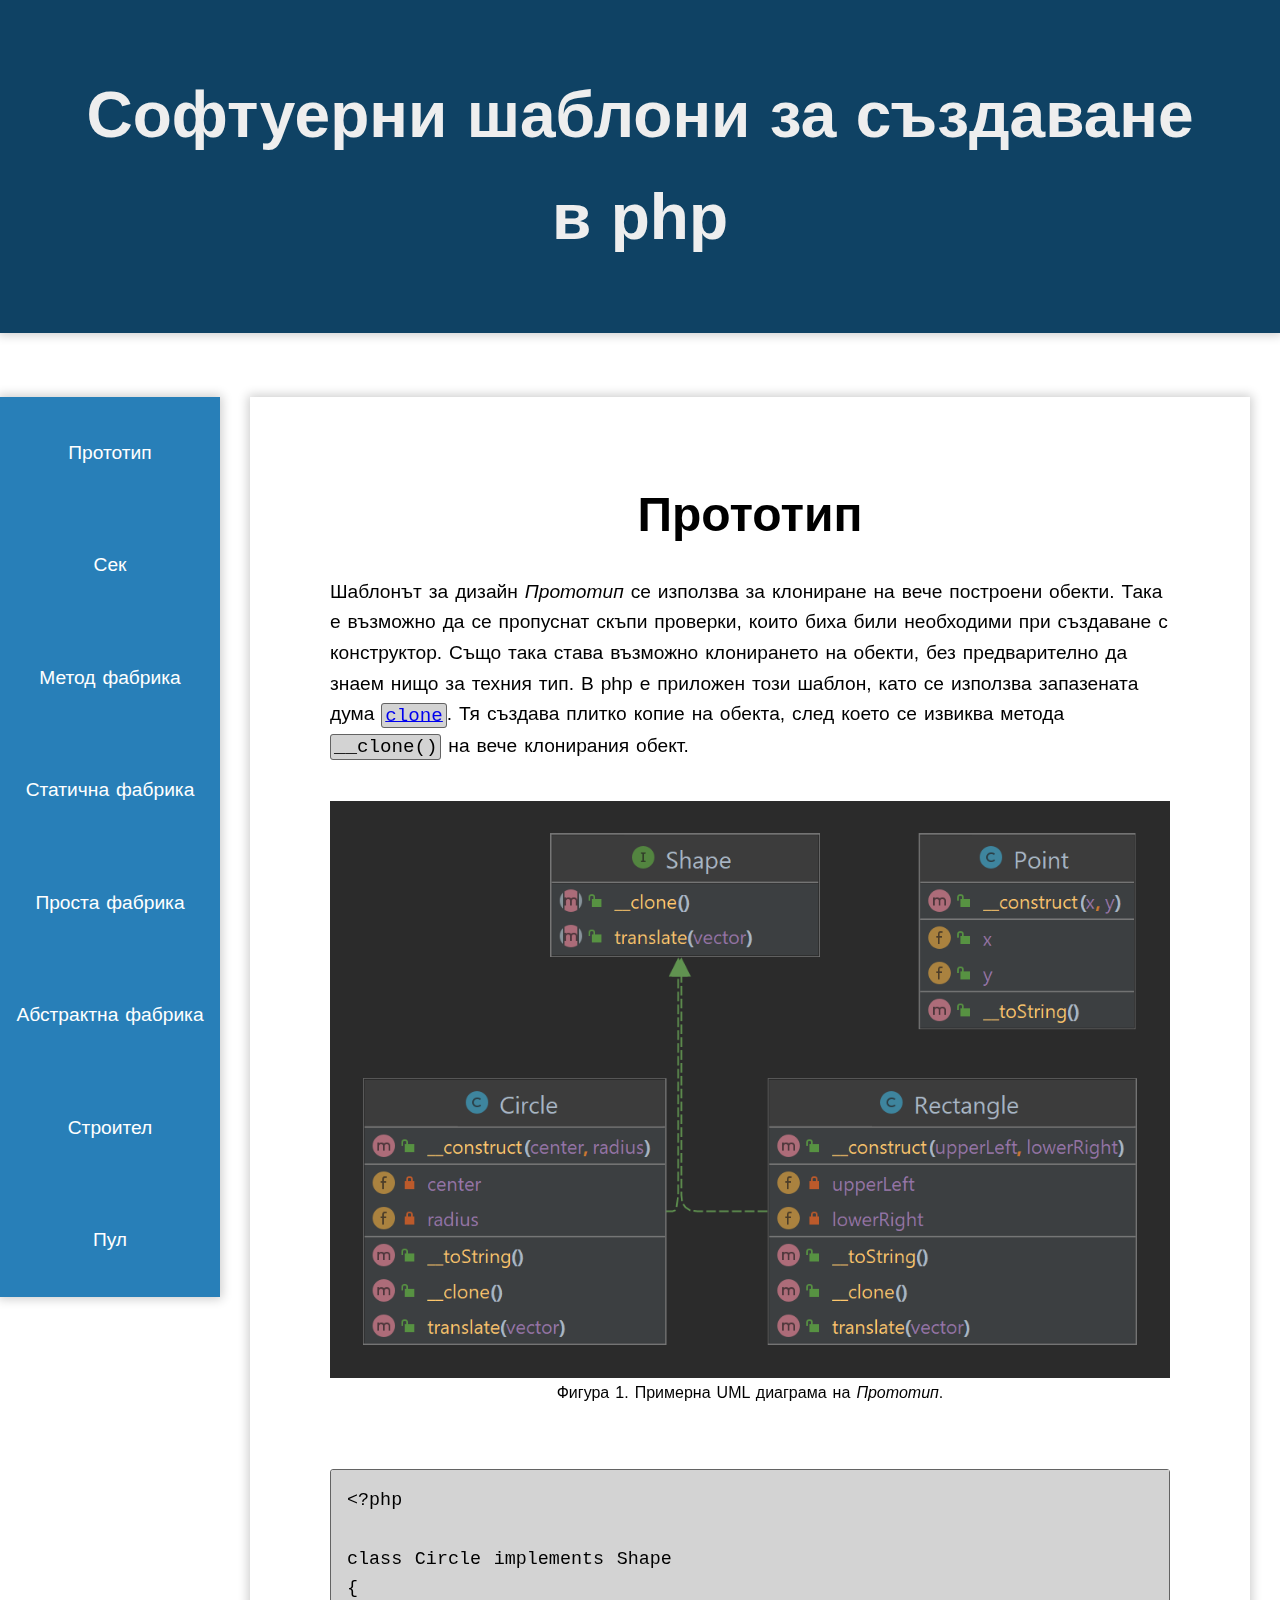
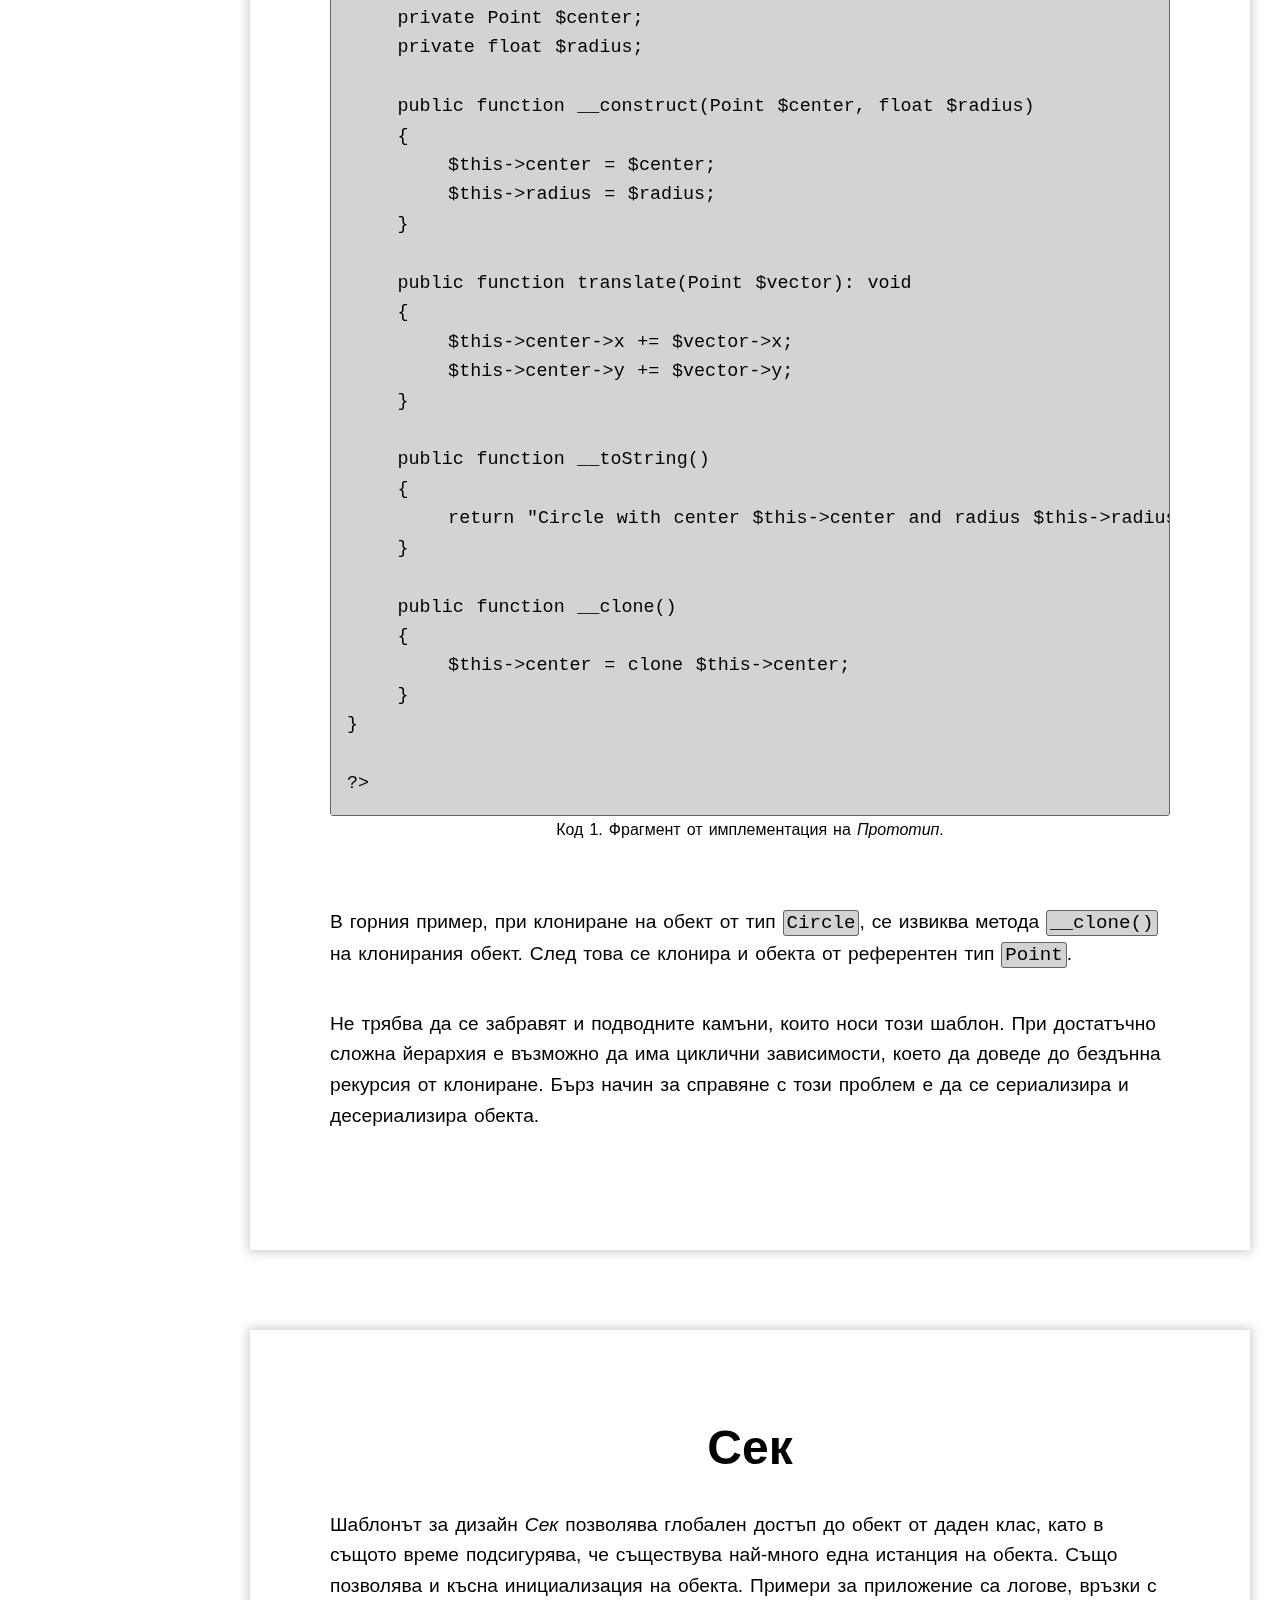
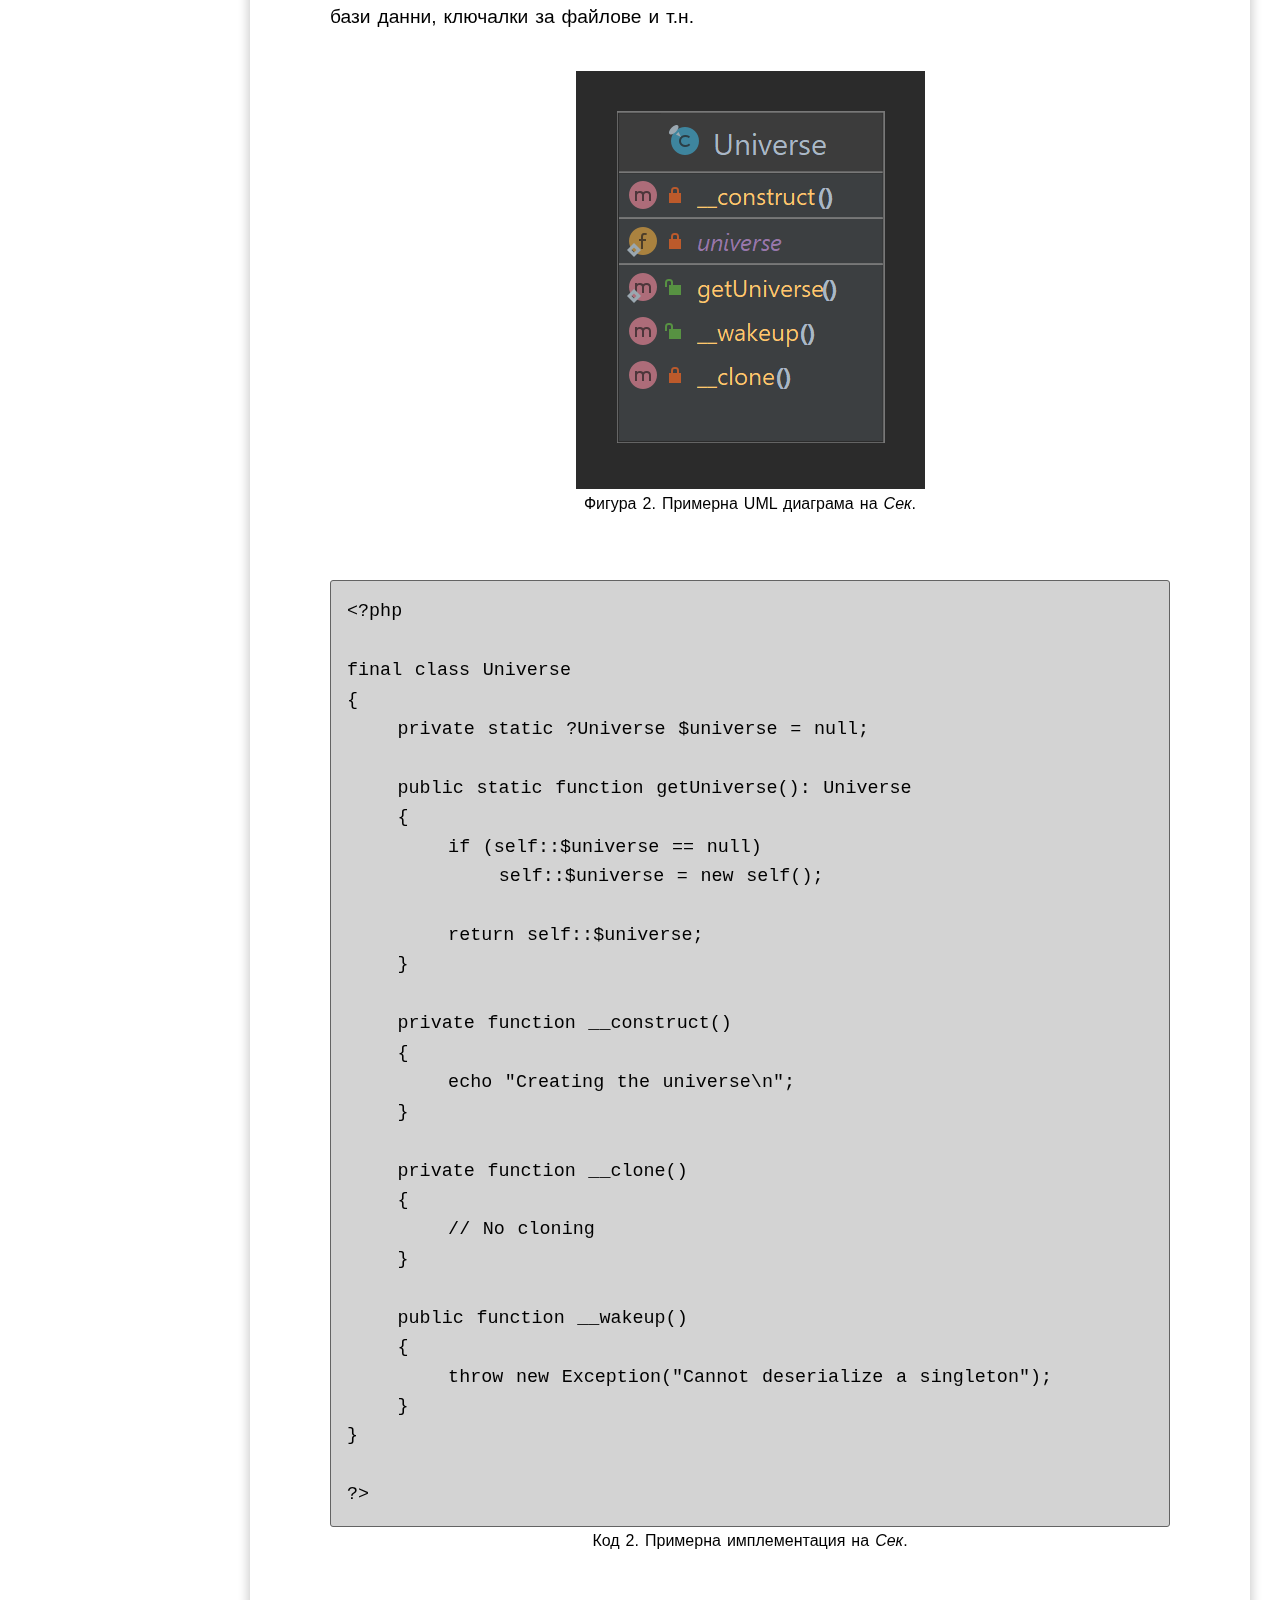
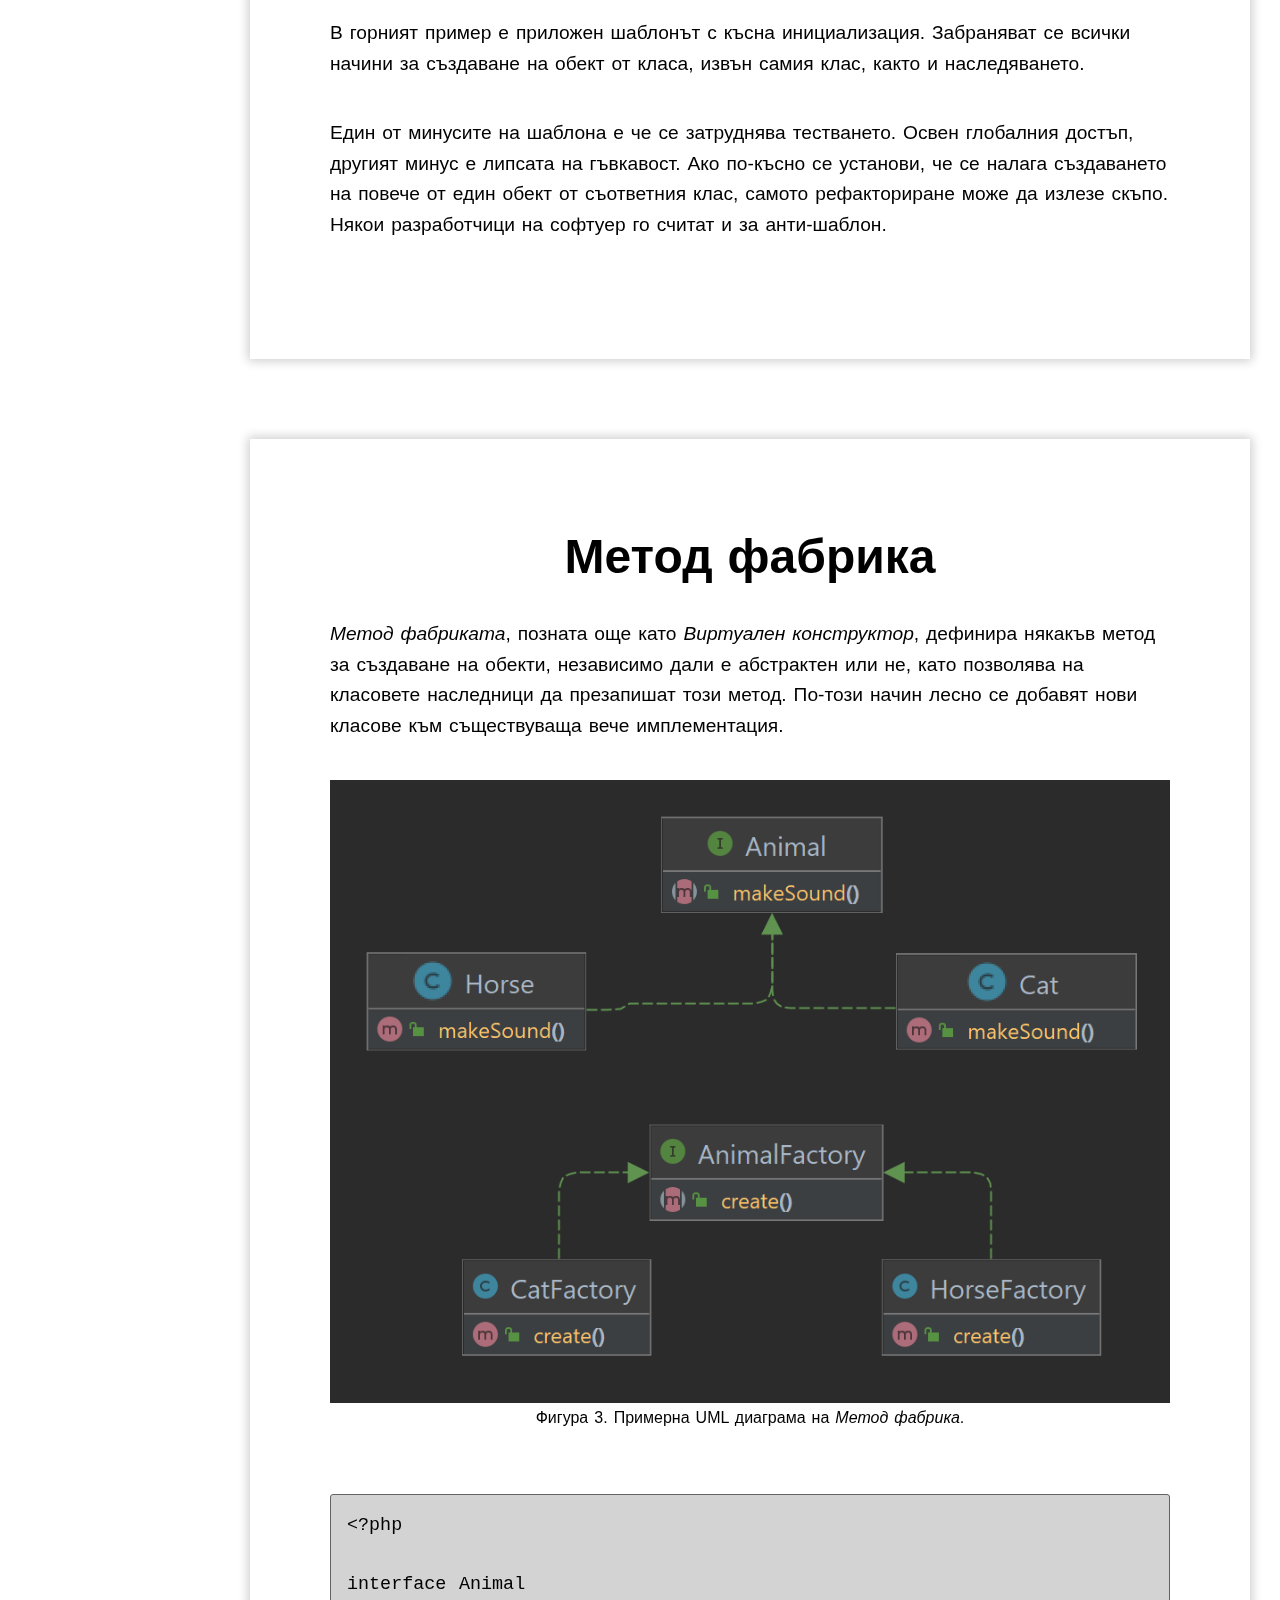
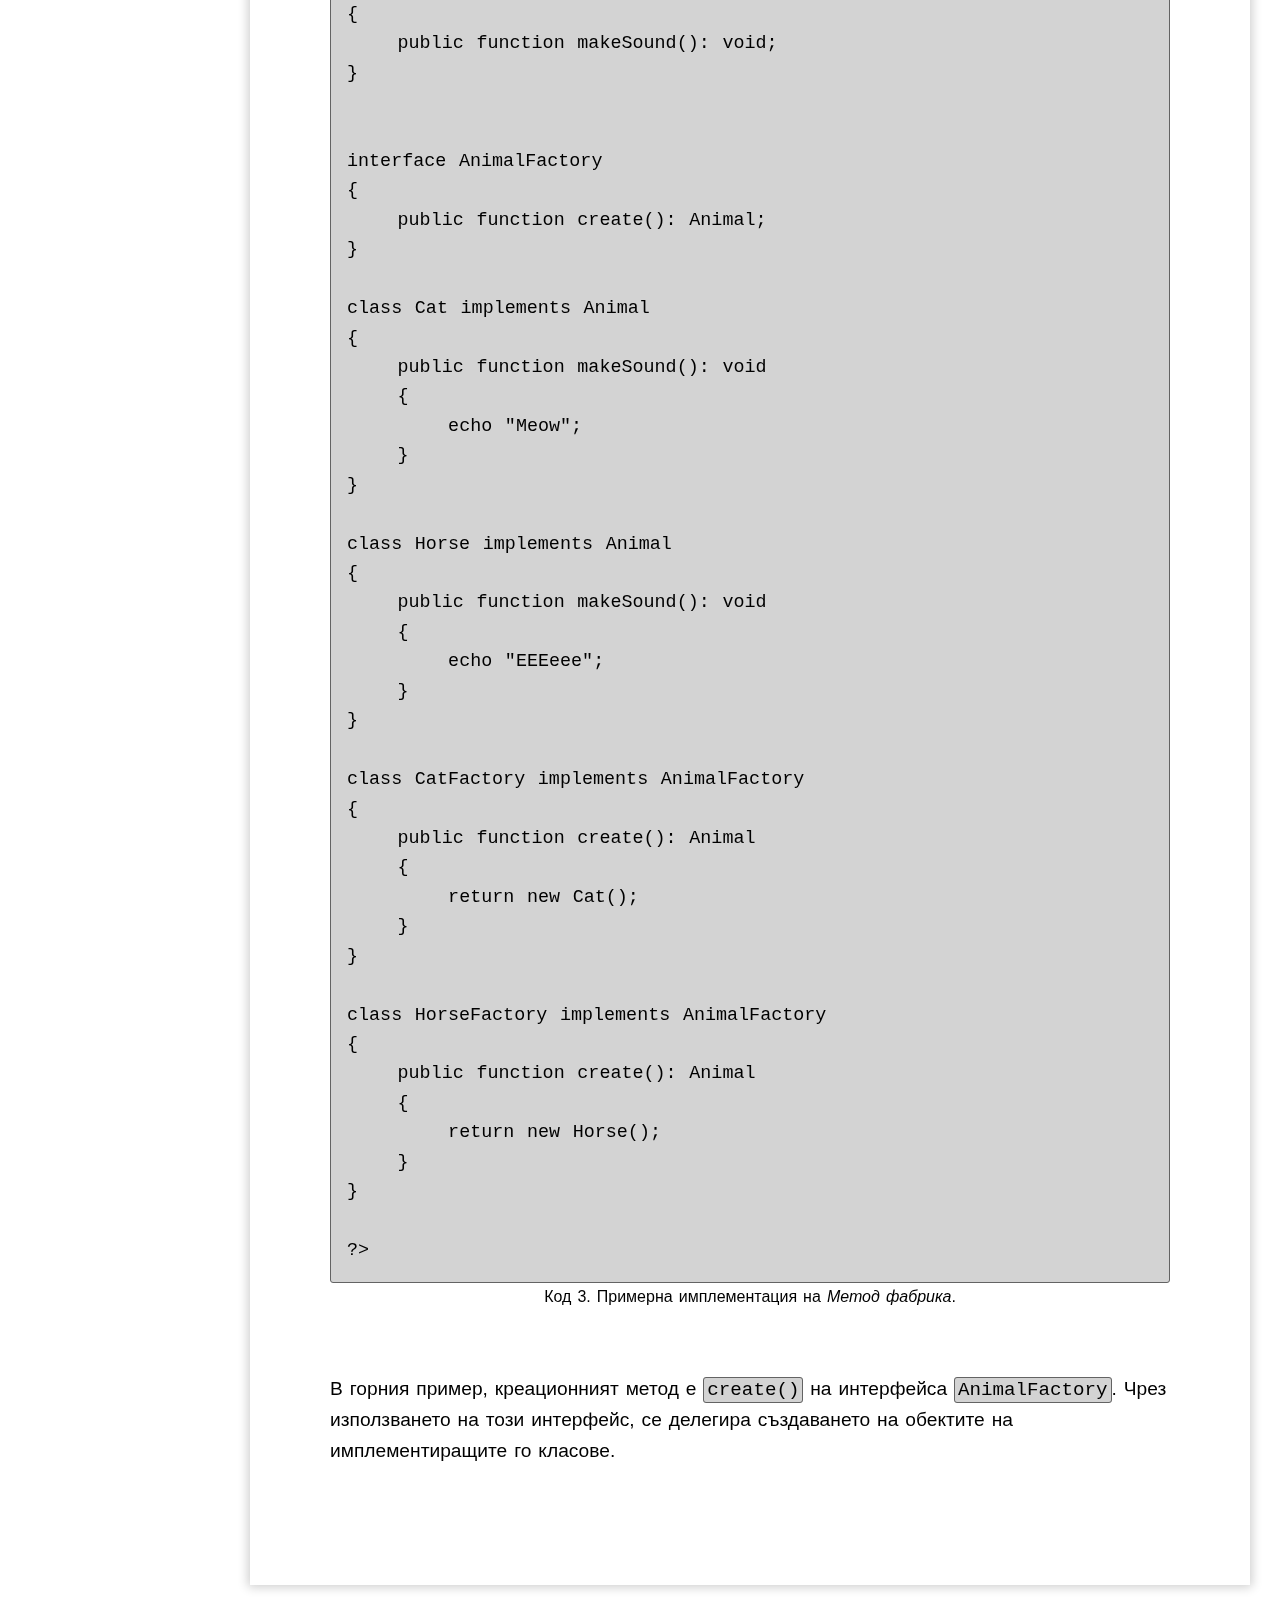
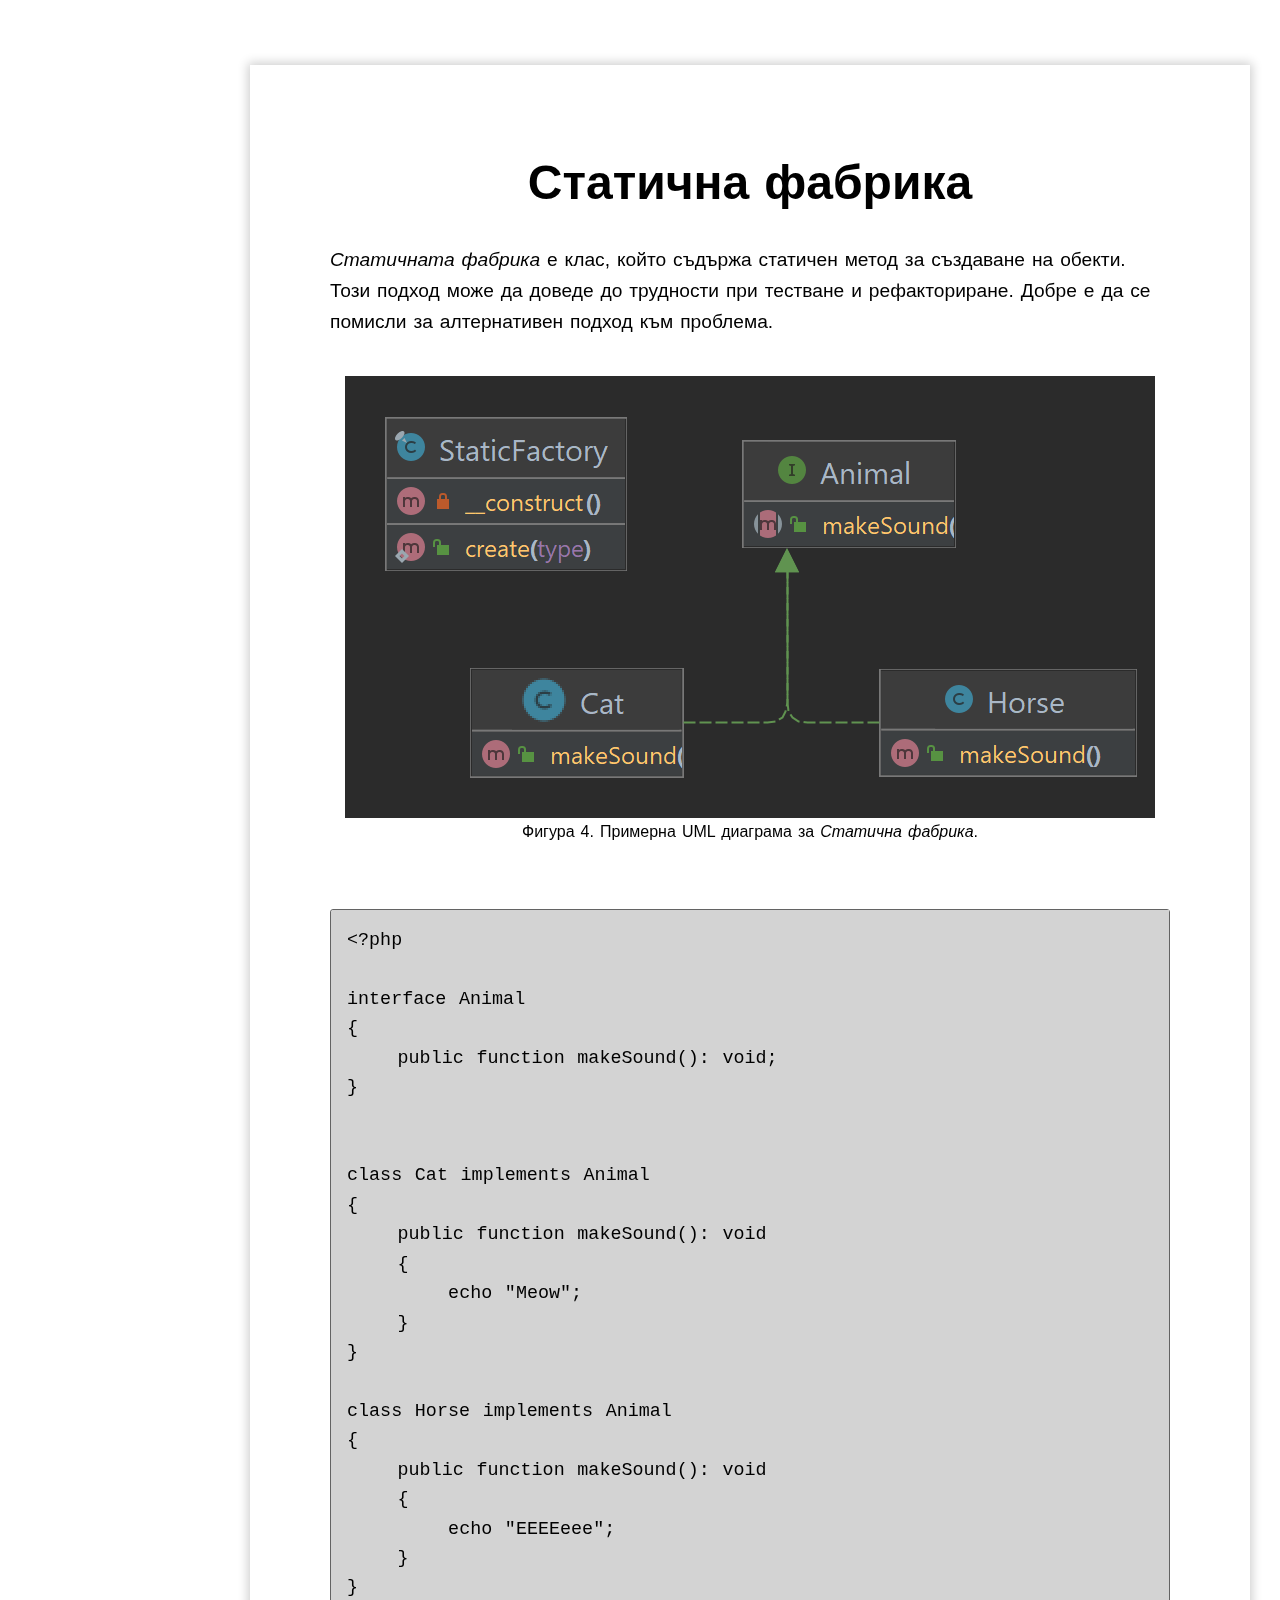
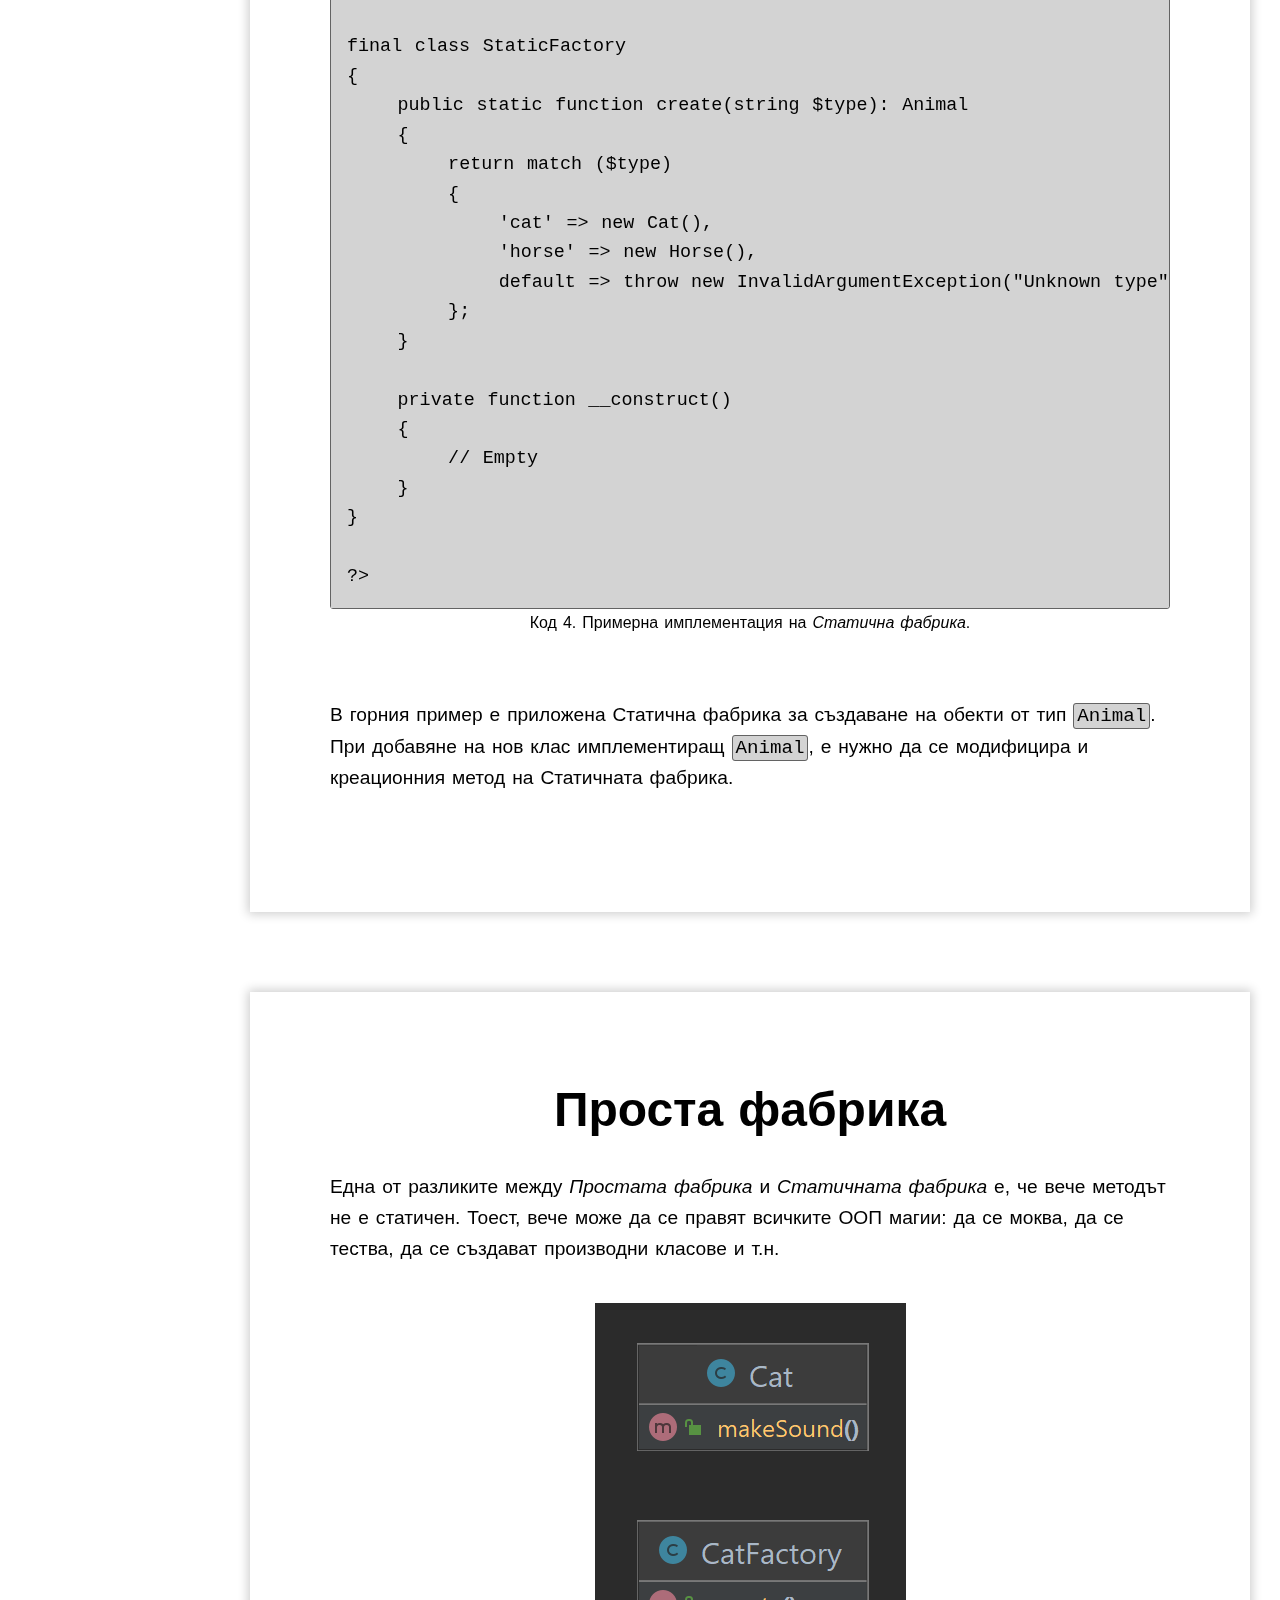
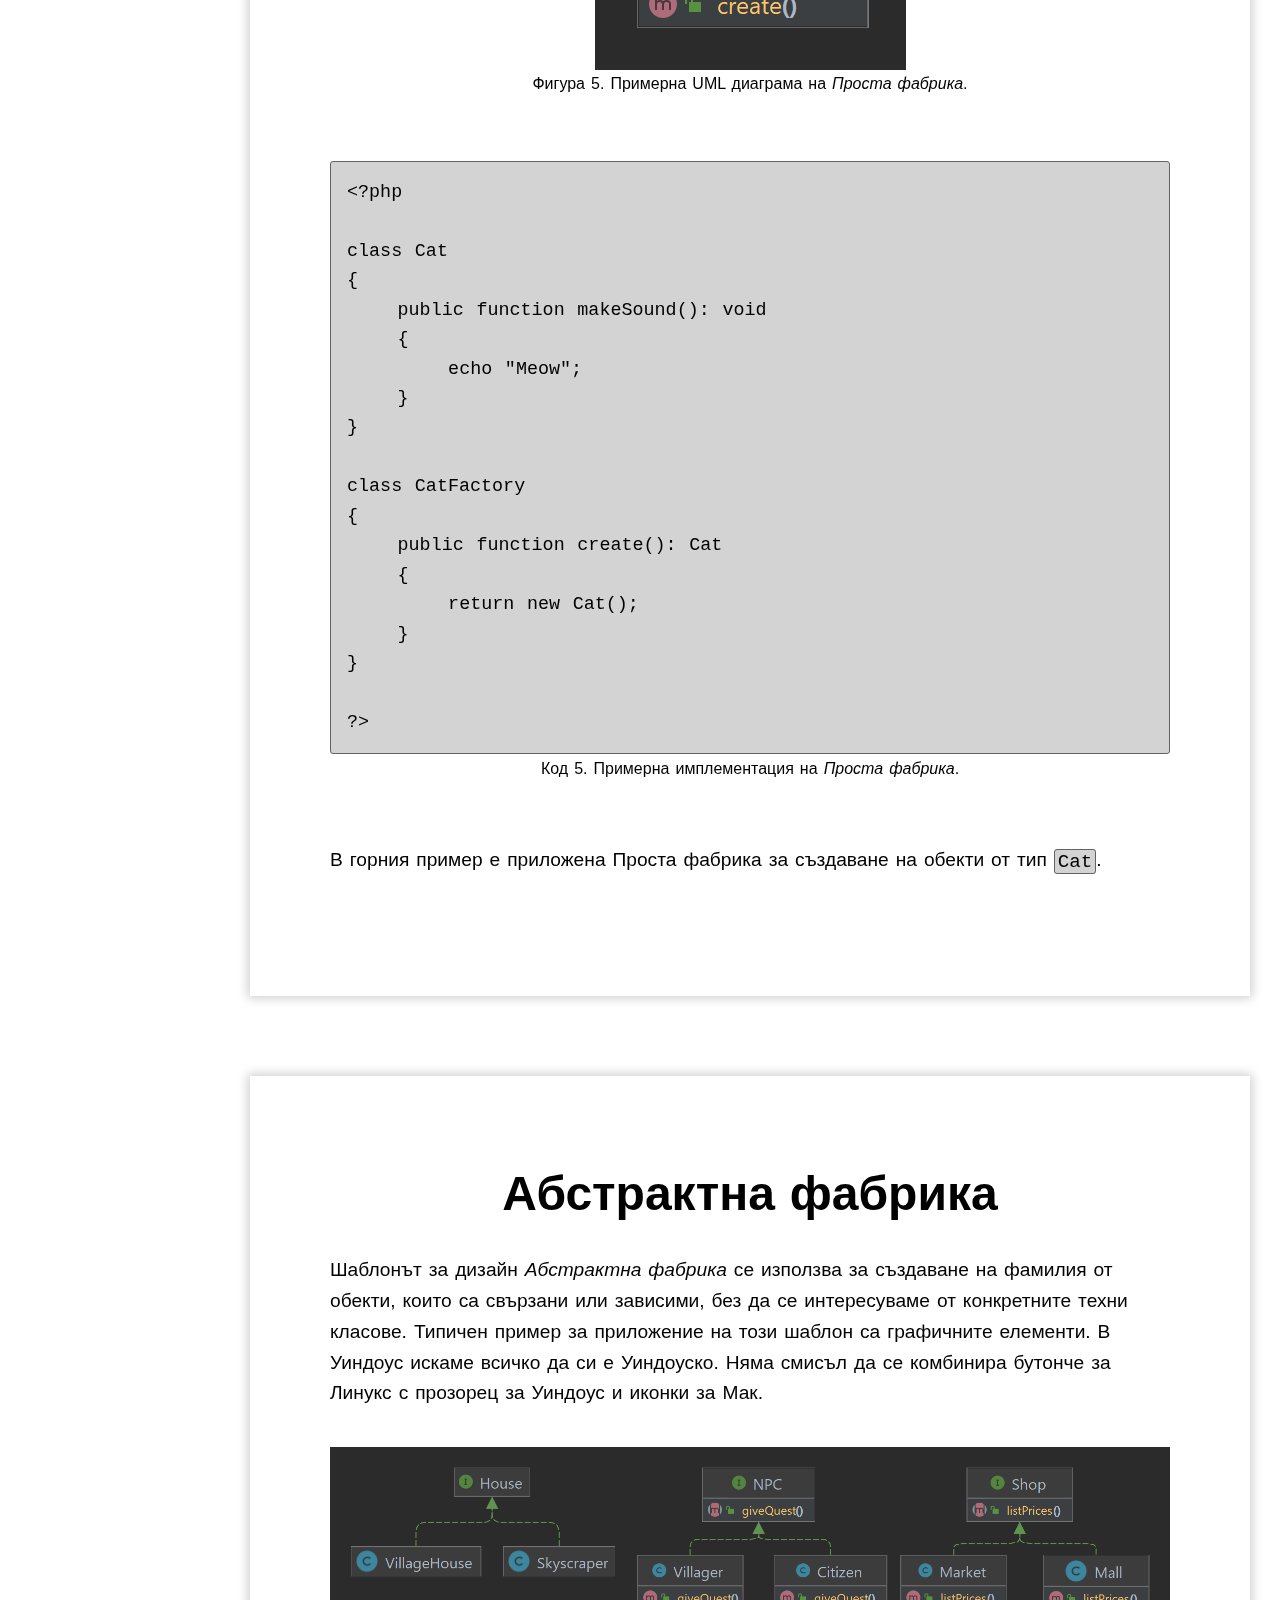
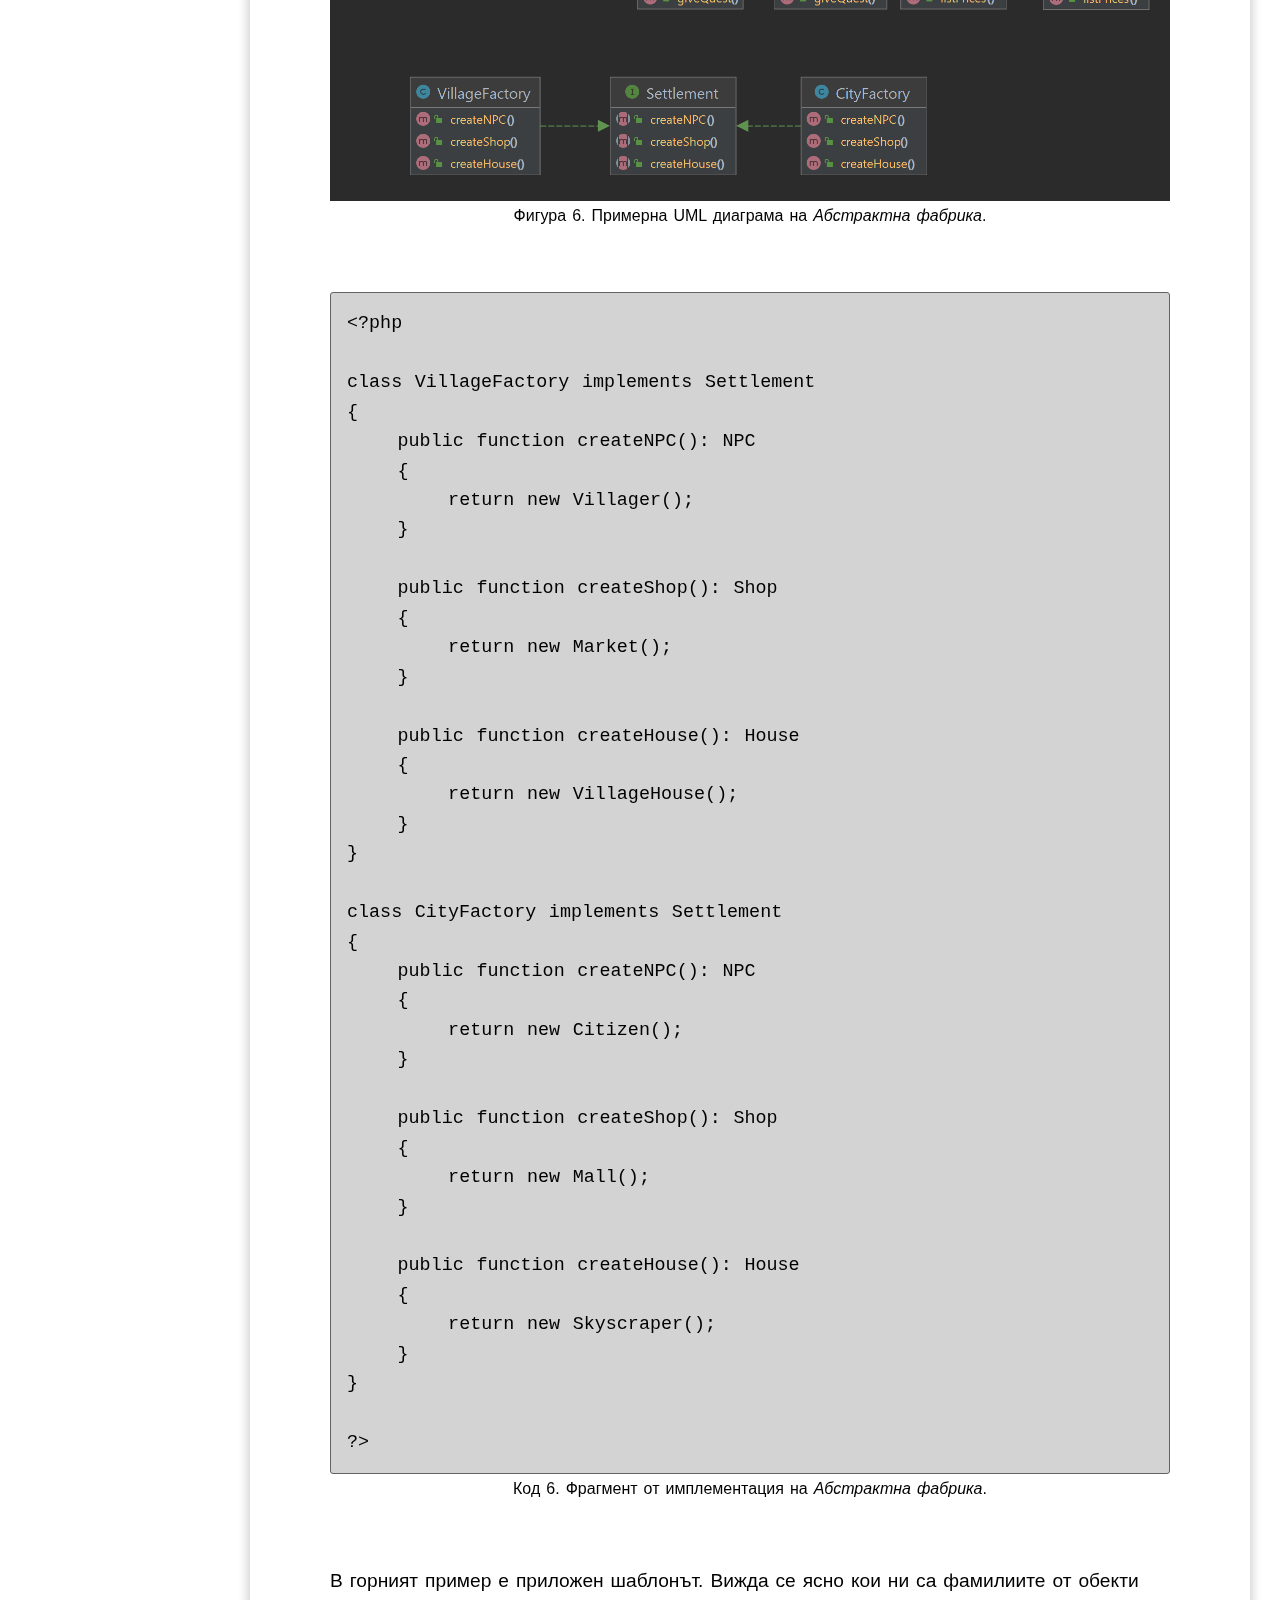
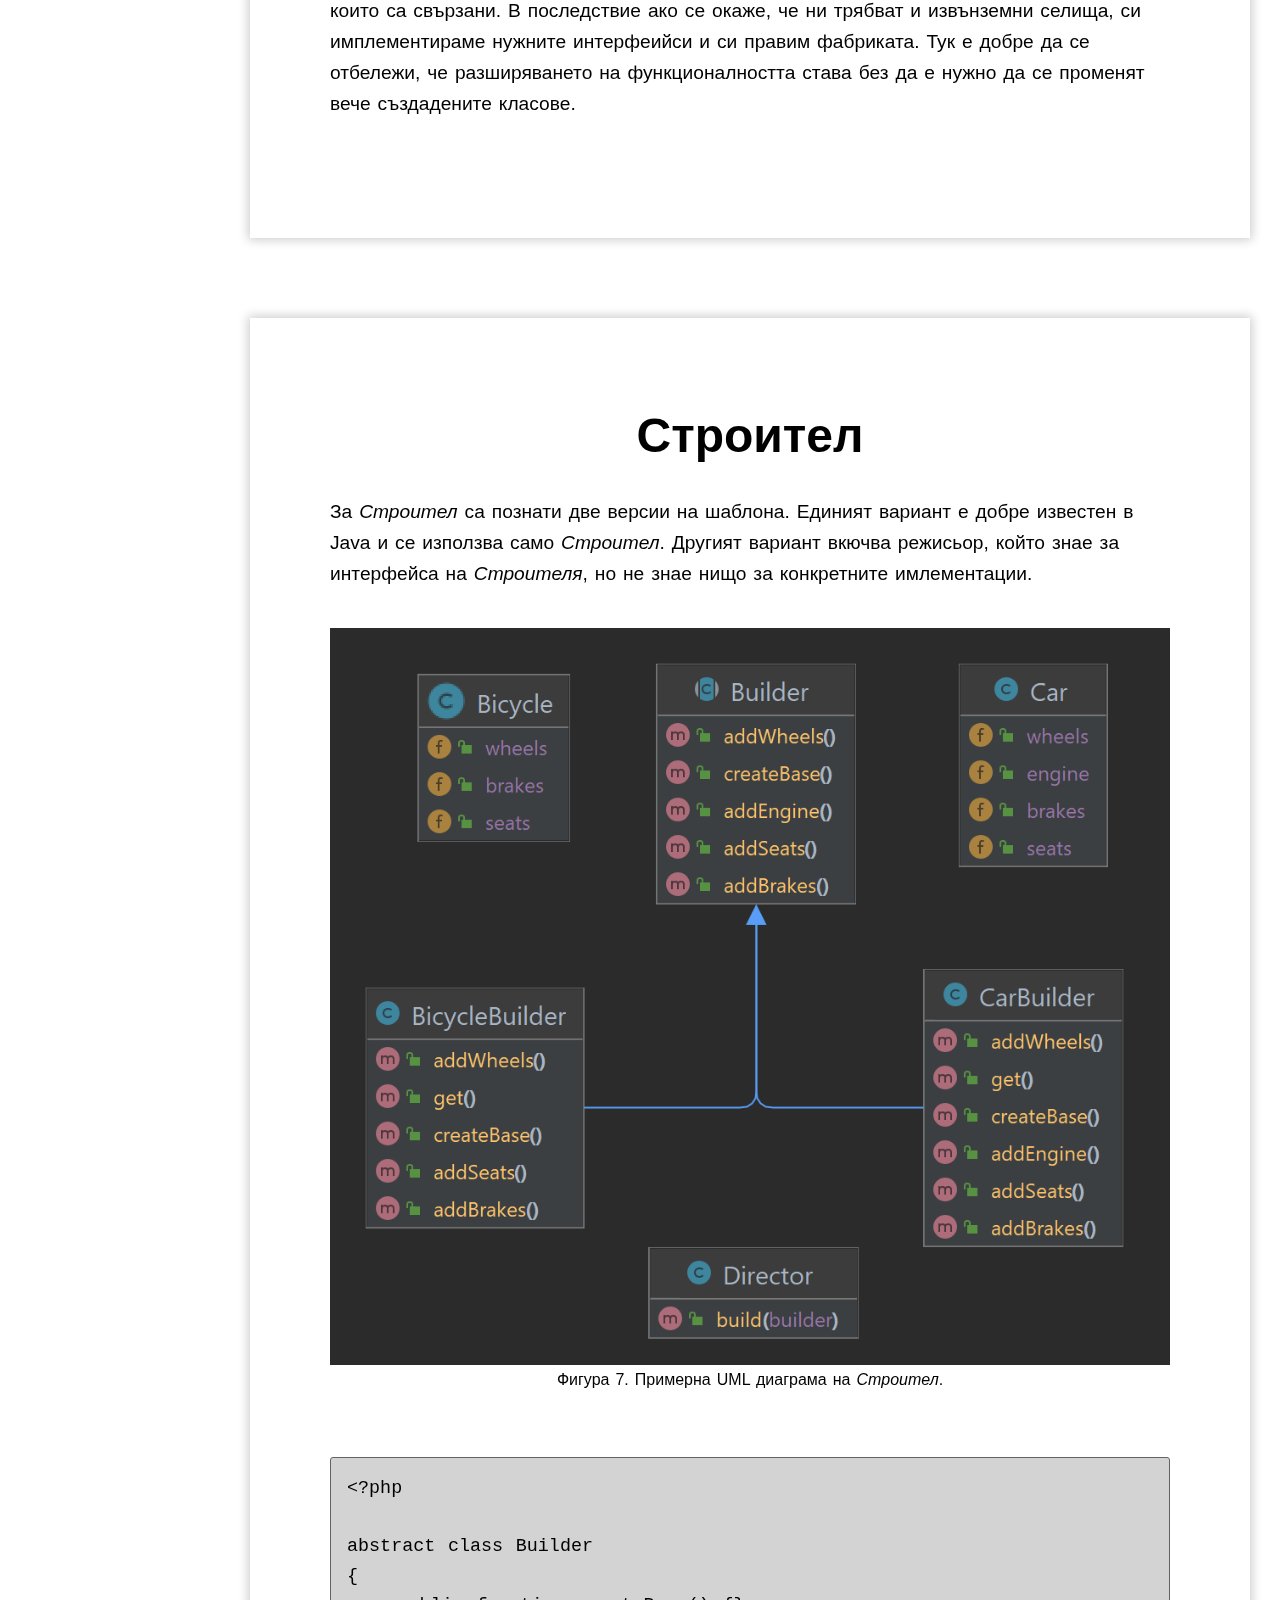
<file: Creational Design Patterns/referat.html>
<!DOCTYPE html>
<html lang="bg">

<head>
    <meta charset="UTF-8">
    <meta name="viewport" content="width=device-width, initial-scale=1.0">
    <meta name="description" content="Софтуерни шаблони за създаване в php.">
    <title>Софтуерни шаблони за създаване (в php)</title>
    <link rel="stylesheet" href="css/style.css">
    <script src="javascript/javascript.js"></script>
</head>

<body>
    <header>
        <h1>Софтуерни шаблони за създаване в php</h1>
    </header>

    <main>
    
        <!--Навигация-->
        <nav id="page-nav" class="page-nav" data-state="unkown">
            <ul class="nav-list">
                <li><a href="#prototype">Прототип</a></li>
                <li><a href="#singleton">Сек</a></li>
                <li><a href="#factory-method">Метод фабрика</a></li>
                <li><a href="#static-factory">Статична фабрика</a></li>
                <li><a href="#simple-factory">Проста фабрика</a></li>
                <li><a href="#abstract-factory">Абстрактна фабрика</a></li>
                <li><a href="#builder">Строител</a></li>
                <li><a href="#pool">Пул</a></li>
            </ul>
        </nav>

        <button id="menu-btn" onclick="menuBtnClicked()">
            -&gt;
         </button>

        <div class="content-container">
            <!-- Прототип -->
            <article id="prototype">
                <h2> Прототип </h2>
                <p>
                    Шаблонът за дизайн <em>Прототип</em> се използва за клониране на вече построени обекти. Така е възможно да се пропуснат скъпи проверки, които биха били необходими при създаване с конструктор. 
                    Също така става възможно клонирането на обекти, без предварително да знаем нищо за техния тип. 
                    В php е приложен този шаблон, като се използва запазената дума <a href="https://www.php.net/manual/en/language.oop5.cloning.php" target="_blank"><code class="inline-code">clone</code></a>.
                    Тя създава плитко копие на обекта, след което се извиква метода <code class="inline-code">__clone()</code> на вече клонирания обект.
                </p>
                <figure id="fig1">
                    <img class="uml-image" title="Примерна UML диаграма на Прототип" src="img/01_01_prototype.png" alt="Примерна UML диаграма на Прототип">
                    <figcaption>Фигура 1. Примерна UML диаграма на <em>Прототип</em>.</figcaption>
                </figure>

                <figure id="code1">
<pre><code>&lt;?php

class Circle implements Shape
{
    private Point $center;
    private float $radius;

    public function __construct(Point $center, float $radius)
    {
        $this->center = $center;
        $this->radius = $radius;
    }

    public function translate(Point $vector): void
    {
        $this->center->x += $vector->x;
        $this->center->y += $vector->y;
    }

    public function __toString()
    {
        return "Circle with center $this->center and radius $this->radius";
    }

    public function __clone()
    {
        $this->center = clone $this->center;
    }
}

?&gt;</code></pre>
                    <figcaption>Код 1. Фрагмент от имплементация на <em>Прототип</em>.</figcaption>
                    <p>
                        В горния пример, при клониране на  обект от тип <code class="inline-code">Circle</code>, се извиква метода <code class="inline-code">__clone()</code> на клонирания обект. След това се клонира и
                        обекта от референтен тип <code class="inline-code">Point</code>.
                    </p>
                </figure>
                <p>
                    Не трябва да се забравят и подводните камъни, които носи този шаблон. 
                    При достатъчно сложна йерархия е възможно да има циклични зависимости, което да доведе до бездънна рекурсия от клониране. 
                    Бърз начин за справяне с този проблем е да се сериализира и десериализира обекта.
                </p>
            </article>

             <!-- Сек -->
             <article id="singleton">
                <h2>Сек</h2>
                <p>
                    Шаблонът за дизайн <em>Сек</em> позволява глобален достъп до обект от даден клас, като в същото време подсигурява, 
                    че съществува най-много една истанция на обекта. Също позволява и късна инициализация на обекта. Примери за приложение са логове, връзки с бази данни, ключалки за файлове и т.н.
                </p>
                <figure id="fig2">
                    <img class="uml-image" title="Примерна UML диаграма на Сек" src="img/01_02_singleton.png" alt="Примерна UML диаграма на Сек">
                    <figcaption>Фигура 2. Примерна UML диаграма на <em>Сек</em>.</figcaption>
                </figure>

                <figure id="code2">
<pre><code>&lt;?php

final class Universe
{
    private static ?Universe $universe = null;

    public static function getUniverse(): Universe
    {
        if (self::$universe == null)
            self::$universe = new self();

        return self::$universe;
    }

    private function __construct()
    {
        echo "Creating the universe\n";
    }

    private function __clone()
    {
        // No cloning
    }

    public function __wakeup()
    {
        throw new Exception("Cannot deserialize a singleton");
    }
}

?&gt;</code></pre>
                    <figcaption>Код 2. Примерна имплементация на <em>Сек</em>.</figcaption>
                    <p>
                        В горният пример е приложен шаблонът с късна инициализация. Забраняват се всички начини за създаване на обект от класа, извън самия клас, както и наследяването.
                    </p>
                </figure>
                <p>
                    Един от минусите на шаблона е че се затруднява тестването. Освен глобалния достъп, другият минус е липсата на гъвкавост. 
                    Ако по-късно се установи, че се налага създаването на повече от един обект от съответния клас, самото рефакториране може да излезе скъпо. Някои разработчици на софтуер го считат и за анти-шаблон.
                </p>
            </article>

             <!-- Метод фабрика -->
             <article id="factory-method">
                <h2> Метод фабрика </h2>
                <p>
                    <em>Метод фабриката</em>, позната още като <em>Виртуален конструктор</em>, дефинира някакъв метод за създаване на обекти, независимо дали е абстрактен или не, като 
                    позволява на класовете наследници да презапишат този метод. По-този начин лесно се добавят нови класове към съществуваща вече имплементация.
                </p>
                <figure id="fig3">
                    <img class="uml-image" title="Примерна UML диаграма на Метод фабрика" src="img/01_03_factory-method.png" alt="Примерна UML диаграма на Метод фабрика">
                    <figcaption>Фигура 3. Примерна UML диаграма на <em>Метод фабрика</em>.</figcaption>
                </figure>

                <figure id="code3">
<pre><code>&lt;?php

interface Animal
{
    public function makeSound(): void;
}


interface AnimalFactory
{
    public function create(): Animal;
}

class Cat implements Animal
{
    public function makeSound(): void
    {
        echo "Meow";
    }
}

class Horse implements Animal
{
    public function makeSound(): void
    {
        echo "EEEeee";
    }
}

class CatFactory implements AnimalFactory
{
    public function create(): Animal
    {
        return new Cat();
    }
}

class HorseFactory implements AnimalFactory
{
    public function create(): Animal
    {
        return new Horse();
    }
}

?&gt;</code></pre>
                    <figcaption>Код 3. Примерна имплементация на <em>Метод фабрика</em>.</figcaption>
                    <p>
                        В горния пример, креационният метод е <code class="inline-code">create()</code> на интерфейса <code class="inline-code">AnimalFactory</code>. 
                        Чрез използването на този интерфейс, се делегира създаването на обектите на имплементиращите го класове.
                    </p>
                </figure>
            </article>

             <!-- Статична фабрика -->
             <article id="static-factory">
                <h2> Статична фабрика </h2>
                <p>
                    <em>Статичната фабрика</em> е клас, който съдържа статичен метод за създаване на обекти. Този подход може да доведе до трудности при тестване и рефакториране. Добре е да се помисли за алтернативен подход към проблема.
                </p>
                <figure id="fig4">
                    <img class="uml-image" title="Примерна UML диаграма за Статична фабрика" src="img/01_04_static-factory.png" alt="Примерна UML диаграма на Статична фабрика">
                    <figcaption>Фигура 4. Примерна UML диаграма за <em>Статична фабрика</em>.</figcaption>
                </figure>

                <figure id="code4">
<pre><code>&lt;?php

interface Animal
{
    public function makeSound(): void;
}


class Cat implements Animal
{
    public function makeSound(): void
    {
        echo "Meow";
    }
}

class Horse implements Animal
{
    public function makeSound(): void
    {
        echo "EEEEeee";
    }
}

final class StaticFactory
{
    public static function create(string $type): Animal
    {
        return match ($type)
        {
            'cat' => new Cat(),
            'horse' => new Horse(),
            default => throw new InvalidArgumentException("Unknown type"),
        };
    }

    private function __construct()
    {
        // Empty
    }
}

?&gt;</code></pre>
                    <figcaption>Код 4. Примерна имплементация на <em>Статична фабрика</em>.</figcaption>
                    <p>
                        В горния пример е приложена Статична фабрика за създаване на обекти от тип <code class="inline-code">Animal</code>. 
                        При добавяне на нов клас имплементиращ <code class="inline-code">Animal</code>, е нужно да се модифицира и креационния метод на Статичната фабрика.
                    </p>
                </figure>
            </article>

             <!-- Проста фабрика -->
             <article id="simple-factory">
                <h2> Проста фабрика </h2>
                <p>
                    Една от разликите между <em>Простата фабрика</em> и <em>Статичната фабрика</em> е, че вече методът не е статичен.
                    Тоест, вече може да се правят всичките ООП магии: да се моква, да се тества, да се създават производни класове и т.н.
                </p>
                <figure id="fig5">
                    <img class="uml-image" title="Примерна UML диаграма на Проста фабрика" src="img/01_05_simple-factory.png" alt="Примерна UML диаграма на Проста фабрика">
                    <figcaption>Фигура 5. Примерна UML диаграма на <em>Проста фабрика</em>.</figcaption>
                </figure>

                <figure id="code5">
<pre><code>&lt;?php

class Cat
{
    public function makeSound(): void
    {
        echo "Meow";
    }
}

class CatFactory
{
    public function create(): Cat
    {
        return new Cat();
    }
}

?&gt;</code></pre>
                    <figcaption>Код 5. Примерна имплементация на <em>Проста фабрика</em>.</figcaption>
                    <p>
                        В горния пример е приложена Проста фабрика за създаване на обекти от тип <code class="inline-code">Cat</code>.
                    </p>
                </figure>
            </article>

             <!-- Абстрактна фабрика -->
             <article id="abstract-factory">
                <h2> Абстрактна фабрика </h2>
                <p>
                    <q cite="https://refactoring.guru/design-patterns/abstract-factory">Шаблонът за дизайн <em>Абстрактна фабрика</em> се използва за създаване на фамилия от обекти, които са свързани или зависими, без да се интересуваме от
                    конкретните техни класове.</q> Типичен пример за приложение на този шаблон са графичните елементи. В Уиндоус искаме всичко да си е Уиндоуско. 
                    Няма смисъл да се комбинира бутонче за Линукс с прозорец за Уиндоус и иконки за Мак.
                </p>
                <figure id="fig6">
                    <img class="uml-image" title="Примерна UML диаграма на Абстрактна фабрика" src="img/01_06_abstract-factory.png" alt="Примерна UML диаграма на Абстрактна фабрика">
                    <figcaption>Фигура 6. Примерна UML диаграма на <em>Абстрактна фабрика</em>.</figcaption>
                </figure>

                <figure id="code6">
<pre><code>&lt;?php

class VillageFactory implements Settlement
{
    public function createNPC(): NPC
    {
        return new Villager();
    }

    public function createShop(): Shop
    {
        return new Market();
    }

    public function createHouse(): House
    {
        return new VillageHouse();
    }
}

class CityFactory implements Settlement
{
    public function createNPC(): NPC
    {
        return new Citizen();
    }

    public function createShop(): Shop
    {
        return new Mall();
    }

    public function createHouse(): House
    {
        return new Skyscraper();
    }
}

?&gt;</code></pre>
                    <figcaption>Код 6. Фрагмент от имплементация на <em>Абстрактна фабрика</em>.</figcaption>
                    <p>
                        В горният пример е приложен шаблонът. Вижда се ясно кои ни са фамилиите от обекти които са свързани. 
                        В последствие ако се окаже, че ни трябват и извънземни селища, си имплементираме нужните интерфеийси и си правим фабриката. 
                        Тук е добре да се отбележи, че разширяването на функционалността става без да е нужно да се променят вече създадените класове. 
                    </p>
                </figure>
            </article>

             <!-- Строител -->
             <article id="builder">
                <h2> Строител </h2>
                <p>
                    За <em>Строител</em> са познати две версии на шаблона. Единият вариант е добре известен в Java и се използва само <em>Строител</em>.
                    Другият вариант вкючва режисьор, който знае за интерфейса на <em>Строителя</em>, но не знае нищо за конкретните имлементации.
                </p>
                <figure id="fig7">
                    <img class="uml-image" title="Примерна UML диаграма на Строител" src="img//01_07_builder.png" alt="Примерна UML диаграма на Строител">
                    <figcaption>Фигура 7. Примерна UML диаграма на <em>Строител</em>.</figcaption>
                </figure>

                <figure id="code7">
<pre><code>&lt;?php

abstract class Builder
{
    public function createBase() {}
    public function addWheels() {}
    public function addEngine() {}
    public function addSeats() {}
    public function addBrakes() {}

}

class Director
{
    public function build(Builder $builder): void
    {
        $builder->createBase();
        $builder->addSeats();
        $builder->addWheels();
        $builder->addBrakes();
        $builder->addEngine();
    }
}

?&gt;</code></pre>
                    <figcaption>Код 7. Фрагмент от имплементация на <em>Строител</em> с режисьор.</figcaption>
                    <p>
                        Тук режисьорът знае как се строи целия обект, докато строителя знае как се правят отделните части. 
                        Кодът на клиента не трябва да знае как се конструира даден обект, а само какъв конкретен строител му трябва. 
                        Режисьорът пък не се интересува от конкретния строител, а само от това че имплементира някакъв общ интерфейс 
                        и съответно известява строителя, когато някоя стъпка трябва да бъде направена.
                    </p>
                </figure>
            </article>

             <!-- Пул -->
             <article id="pool">
                <h2> Пул </h2>
                <p>
                    Шаблонът за дизайн <em>Пул</em> позволява преизползването на вече построени обекти. 
                    Клиентът си взима някакъв обект от Пула, използва го известно време, след което го връща обратно. 
                    След това, ако е необходимо, се обработва обекта за повторно преизползване. Добре е да се ползва при инстанциацията на <strong>много</strong> обекти, 
                    чието създаване е скъпо, но пък техния живот е сравнително кратък.
                    Добър пример за приложение на този шаблон е при нишките на операционната система.
                </p>
                <figure id="fig8">
                    <img class="uml-image" title="Примерна UML диаграма на Пул" src="img/01_08_pool.png" alt="Примерна UML диаграма на Пул">
                    <figcaption>Фигура 8. Примерна UML диаграма на <em>Пул</em>.</figcaption>
                </figure>

                <figure id="code8">

<pre><code>$horse = $horsePool->getHorse();

$horse->makeSound();

$horsePool->dispose($horse);
</code></pre>
                    <figcaption>Код 8. Примерно приложение на <em>Пул</em>.</figcaption>
                    <p>
                        В горния пример се взима обект от тип <code class="inline-code">Horse</code>, използва се и се връща обратно в Пула.
                    </p>
                </figure>
            </article>
        </div>
    </main>
    
    <footer>
        <ul>
            <li>
                <h3>Списък с фигури:</h3>
                <ol id="figure-list">
                    <li><a href="#fig1">Фигура 1. Примерна UML диаграма на <em>Прототип</em></a></li>
                    <li><a href="#fig2">Фигура 2. Примерна UML диаграма на <em>Сек</em></a></li>
                    <li><a href="#fig3">Фигура 3. Примерна UML диаграма на <em>Метод фабрика</em></a></li>
                    <li><a href="#fig4">Фигура 4. Примерна UML диаграма за <em>Статична фабрика</em></a></li>
                    <li><a href="#fig5">Фигура 5. Примерна UML диаграма на <em>Проста фабрика</em></a></li>
                    <li><a href="#fig6">Фигура 6. Примерна UML диаграма на <em>Абстрактна фабрика</em></a></li>
                    <li><a href="#fig7">Фигура 7. Примерна UML диаграма на <em>Строител</em></a></li>
                    <li><a href="#fig8">Фигура 8. Примерна UML диаграма на <em>Пул</em></a></li>
                </ol>
            </li>
            <li>
                <h3>Списък с код:</h3>
                <ol id="code-list">
                    <li><a href="#code1">Код 1. Фрагмент от имплементация на <em>Прототип</em></a></li>
                    <li><a href="#code2">Код 2. Примерна имплементация на <em>Сек</em></a></li>
                    <li><a href="#code3">Код 3. Примерна имплементация на <em>Метод фабрика</em></a></li>
                    <li><a href="#code4">Код 4. Примерна имплементация на <em>Статична фабрика</em></a></li>
                    <li><a href="#code5">Код 5. Примерна имплементация на <em>Проста фабрика</em></a></li>
                    <li><a href="#code6">Код 6. Фрагмент от имплементация на <em>Абстрактна фабрика</em></a></li>
                    <li><a href="#code7">Код 7. Фрагмент от имплементация на <em>Строител</em> с режисьор</a></li>
                    <li><a href="#code8">Код 8. Примерно приложение на <em>Пул</em></a></li>
                </ol>
            </li>
            <li>
                <h3>Литература:</h3>
                <ol id="literature-list">
                    <li>The PHP Group, <em>The PHP Manual</em>, <a href="https://www.php.net/manual/en/language.oop5.cloning.php">[https://www.php.net/manual/en/language.oop5.cloning.php]</a>, Последно посетен на: <time datetime="2022-12-16">16.12.2022</time></li>
                    <li>Dominik Liebler and contributors, <em>DesignPatternsPHP</em>, <a href="https://designpatternsphp.readthedocs.io/ca/latest/Creational/README.html">[https://designpatternsphp.readthedocs.io/ca/latest/Creational/README.html]</a>, Последно посетен на: <time datetime="2022-12-16">16.12.2022</time></li>
                    <li>Refactoring.Guru, <em> Creational Design Patterns</em>, <a href="https://refactoring.guru/design-patterns/creational-patterns">[https://refactoring.guru/design-patterns/creational-patterns]</a>, Последно посетен на: <time datetime="2022-12-16">16.12.2022</time></li>
                    <li>Michael Safyan, <em>Singleton Anti-Pattern</em>, <a href="https://www.michaelsafyan.com/tech/design/patterns/singleton">[https://www.michaelsafyan.com/tech/design/patterns/singleton]</a>, Последно посетен на: <time datetime="2022-12-16">16.12.2022</time></li>
                </ol>
            </li>
        </ul>

    </footer>

</body>

</html>
</file>
<file: css/style.css>
:root {
    --main-color: #0f4264;
    --hover-color: #0b2c41;
    --menu-text-color: white;

    --nav-min-width: 220px;
    --article-max-width: 1000px;
    --banner-text-color: #eeeeee;
    --banner-background-color: #0f4264;

    --footer-background-color: #acd1e7;
    --footer-link-color: #1f1f90;

    --background-code-color: #ece9e9;
    --code-link-color:  #0000eb;

    --box-shadow: 0 0 10px 2px rgba(0, 0, 0, 0.2);
}

* {
    margin: 0;
    padding: 0;

    box-sizing: border-box;
}

html, body {
    font-size: min(16px, calc(1vmax + 1vmin));
    line-height: 1.6;
    word-spacing: 0.1em;
    font-family: Arial, Helvetica, sans-serif;
    width: 100%;
    position: absolute;

}


header h1 {
    font-size: 4rem;
    text-align: center;

    padding: 4rem 4rem;
    margin-bottom: 4rem;
    color: var(--banner-text-color);

    background-color: var(--banner-background-color);

    box-shadow: var(--box-shadow);
}

h2 {
    font-size: 3rem;
    text-align: center;
}

main {
    margin-top: 2rem;
    display: grid;
    
    grid-template-columns: var(--nav-min-width) auto;
}

article {
    max-width:var(--article-max-width);

    box-shadow: var(--box-shadow);
    padding: 5em;
    margin-bottom: 5em;
}

a {
    text-decoration-thickness: from-font;
}

article p {
    font-size: 1.2em;

    margin-top: 1.2em;
    margin-bottom: 2em;
}

figure > img {
    margin-top: 2em;
    max-width: 100%;
    height: auto;

    display: block;
    margin-left: auto;
    margin-right: auto;
}

figure > figcaption {
    margin-bottom: 4em;
    margin-top: 0.1em;

    text-align: center;
}

footer {
    margin-top: 5em;

    background-color: var(--footer-background-color);

    padding: 5em;

    box-shadow: var(--box-shadow);
}

footer a {
    color: var(--footer-link-color);
    text-decoration: underline;
    display: inline-block;
    padding: 3px;
}

footer a:hover {
    background-color: white;
    transition: 0.2s;
}

footer ul {
    display: grid;
    grid-template-columns: auto auto;
    gap: 2em;
}

footer ol li + li {
    margin-top: min(1.5em, 10px);
}

footer ul li:nth-child(3) {
    grid-column: span 2;
}


footer ul ol {
    list-style: none;
    padding-left: 0.5em;
}

pre {
    overflow-x: auto;

    padding: 1em;
    background-color: var(--background-code-color);

    border: 1px solid #636363;
    border-radius: 3px;
}


pre > code {
    display: block;

    width: 1px;

    font-size: 1.15em;
}

a > code {
    color: var(--code-link-color);
}

q::after, q::before {
    content: none;
}


.content-container {
    margin: 0 auto;
}

.inline-code {
    padding: 0.05em 0.15em;
    background-color: var(--background-code-color);

    border-radius: 3px;
    border: 1px solid rgb(99, 99, 99);
}

.page-nav {
    display: grid;
    grid-auto-flow: column;

    position: sticky;
    top: 0;

    height: 100vh;

    box-shadow: var(--box-shadow);

    overflow: auto;

    z-index: 5;
}

.page-nav > ul {
    display: flex;

    flex-direction: column;

    background-color: var(--main-color);
}

.page-nav li {
    flex: 1;
    font-size: 1.2em;
    display: grid;
}

.page-nav a {
    color: var(--menu-text-color);

    display: grid;
    align-items: center;
    text-align: center;

    text-decoration: none;

    padding: 0.6em;
}

.page-nav ul a:hover {
    background-color: var(--hover-color);

    transition-duration: 250ms;
    transition-property: background-color;
}

#menu-btn:hover {
    background-color: var(--hover-color);

    transition-duration: 250ms;
}

#menu-btn {
    width: 2.5em;
    height: 2.5em;

    background-color: var(--main-color);
    color: var(--menu-text-color);

    border: none;
    top: 1.5em;
    position: fixed;

    display: none;

    z-index: 3;
}

#literature-list > li::before {
    content: "["counter(list-item)"] ";
}

@media (max-width: 980px) {
    main {
        grid-template-columns: 1fr;
    }
    
    .page-nav {
        position: fixed;
        transform: translateX(-100%);

        transition: 250ms;
    }

    #menu-btn {
        display: block;

        transition: 250ms;
    }

    footer ul > li {
        grid-column: span 2;
    }
}


@media (min-width: 1524px) {
   .content-container {
        margin-left: 160px
   }
}
</file>
<file: Creational Design Patterns/css/style.css>
:root {
    --main-color: #287fb8;
    --hover-color: #0b2c41;
    --menu-text-color: white;

    --nav-min-width: 220px;
    --article-max-width: 1000px;
    --banner-text-color: rgb(238, 238, 238);
    --banner-background-color: #0f4264;

    --footer-background-color: #acd1e7;

    --box-shadow: 0 0 10px 2px rgba(0, 0, 0, 0.2);
}

* {
    margin: 0;
    padding: 0;

    box-sizing: border-box;
}

html, body {
    font-size: min(16px, calc(1vmax + 1vmin));
    line-height: 1.6;
    word-spacing: 0.1em;
    font-family: Arial, Helvetica, sans-serif;
    width: 100%;
    position: absolute;

}

header h1 {
    font-size: 4rem;
    text-align: center;

    padding: 4rem 4rem;
    margin-bottom: 4rem;
    color: var(--banner-text-color);

    background-color: var(--banner-background-color);

    box-shadow: var(--box-shadow);
}

h2 {
    font-size: 3rem;
    text-align: center;
}

main {
    margin-top: 2rem;
    display: grid;
    
    grid-template-columns: var(--nav-min-width) auto;
}

article {
    max-width:var(--article-max-width);

    box-shadow: var(--box-shadow);
    padding: 5em;
    margin-bottom: 5em;
}

article p {
    font-size: 1.2em;

    margin-top: 1.2em;
    margin-bottom: 2em;
}

figure > img {
    margin-top: 2em;
    width: 100%;
    height: auto;

    max-width: fit-content;

    display: block;
    margin-left: auto;
    margin-right: auto;
}

figure > figcaption {
    margin-bottom: 4em;
    margin-top: 0.1em;

    text-align: center;
}

footer {
    margin-top: 5em;

    background-color: var(--footer-background-color);

    padding: 5em;

    box-shadow: var(--box-shadow);
}

footer a {
    color: rgb(65, 65, 211);
    text-decoration: none;
}

footer a:hover {
    text-decoration: underline;
}

footer ul {
    display: grid;
    grid-template-columns: auto auto;
    gap: 2em;
}

footer ul li:nth-child(3) {
    grid-column: span 2;
}

footer ul ol {
    list-style: none;
    padding-left: 0.5em;
}

pre {
    overflow-x: auto;

    padding: 1em;
    background-color: lightgray;

    border: 1px solid rgb(99, 99, 99);
    border-radius: 3px;
}


pre > code {
    display: block;

    width: 1px;

    font-size: 1.15em;
}

q::after, q::before {
    content: none;
}


.content-container {
    margin: 0 auto;
}

.inline-code {
    padding: 0.05em 0.15em;
    background-color: lightgray;

    border-radius: 3px;
    border: 1px solid rgb(99, 99, 99);
}

.page-nav {
    display: grid;
    grid-auto-flow: column;

    position: sticky;
    top: 0;

    height: 100vh;

    box-shadow: var(--box-shadow);

    overflow: auto;

    z-index: 5;
}

.page-nav > ul {
    display: flex;

    flex-direction: column;

    background-color: var(--main-color);
}

.page-nav li {
    flex: 1;
    font-size: 1.2em;
    display: grid;
}

.page-nav a {
    color: var(--menu-text-color);

    display: grid;
    align-items: center;
    text-align: center;

    text-decoration: none;

    padding: 0.6em;
}

.page-nav ul a:hover {
    background-color: var(--hover-color);

    transition-duration: 250ms;
    transition-property: background-color;
}

#menu-btn:hover {
    background-color: var(--hover-color);

    transition-duration: 250ms;
}

#menu-btn {
    width: 2.5em;
    height: 2.5em;

    background-color: var(--main-color);
    color: var(--menu-text-color);

    border: none;
    top: 1.5em;
    position: fixed;

    display: none;

    z-index: 3;
}

#literature-list > li::before {
    content: "["counter(list-item)"] ";
}

@media (max-width: 980px) {
    main {
        grid-template-columns: 1fr;
    }
    
    .page-nav {
        position: fixed;
        transform: translateX(-100%);

        transition: 250ms;
    }

    #menu-btn {
        display: block;

        transition: 250ms;
    }

    footer ul > li {
        grid-column: span 2;
    }
}


@media (min-width: 1524px) {
   .content-container {
    margin-left: 160px
   }
}
</file>
